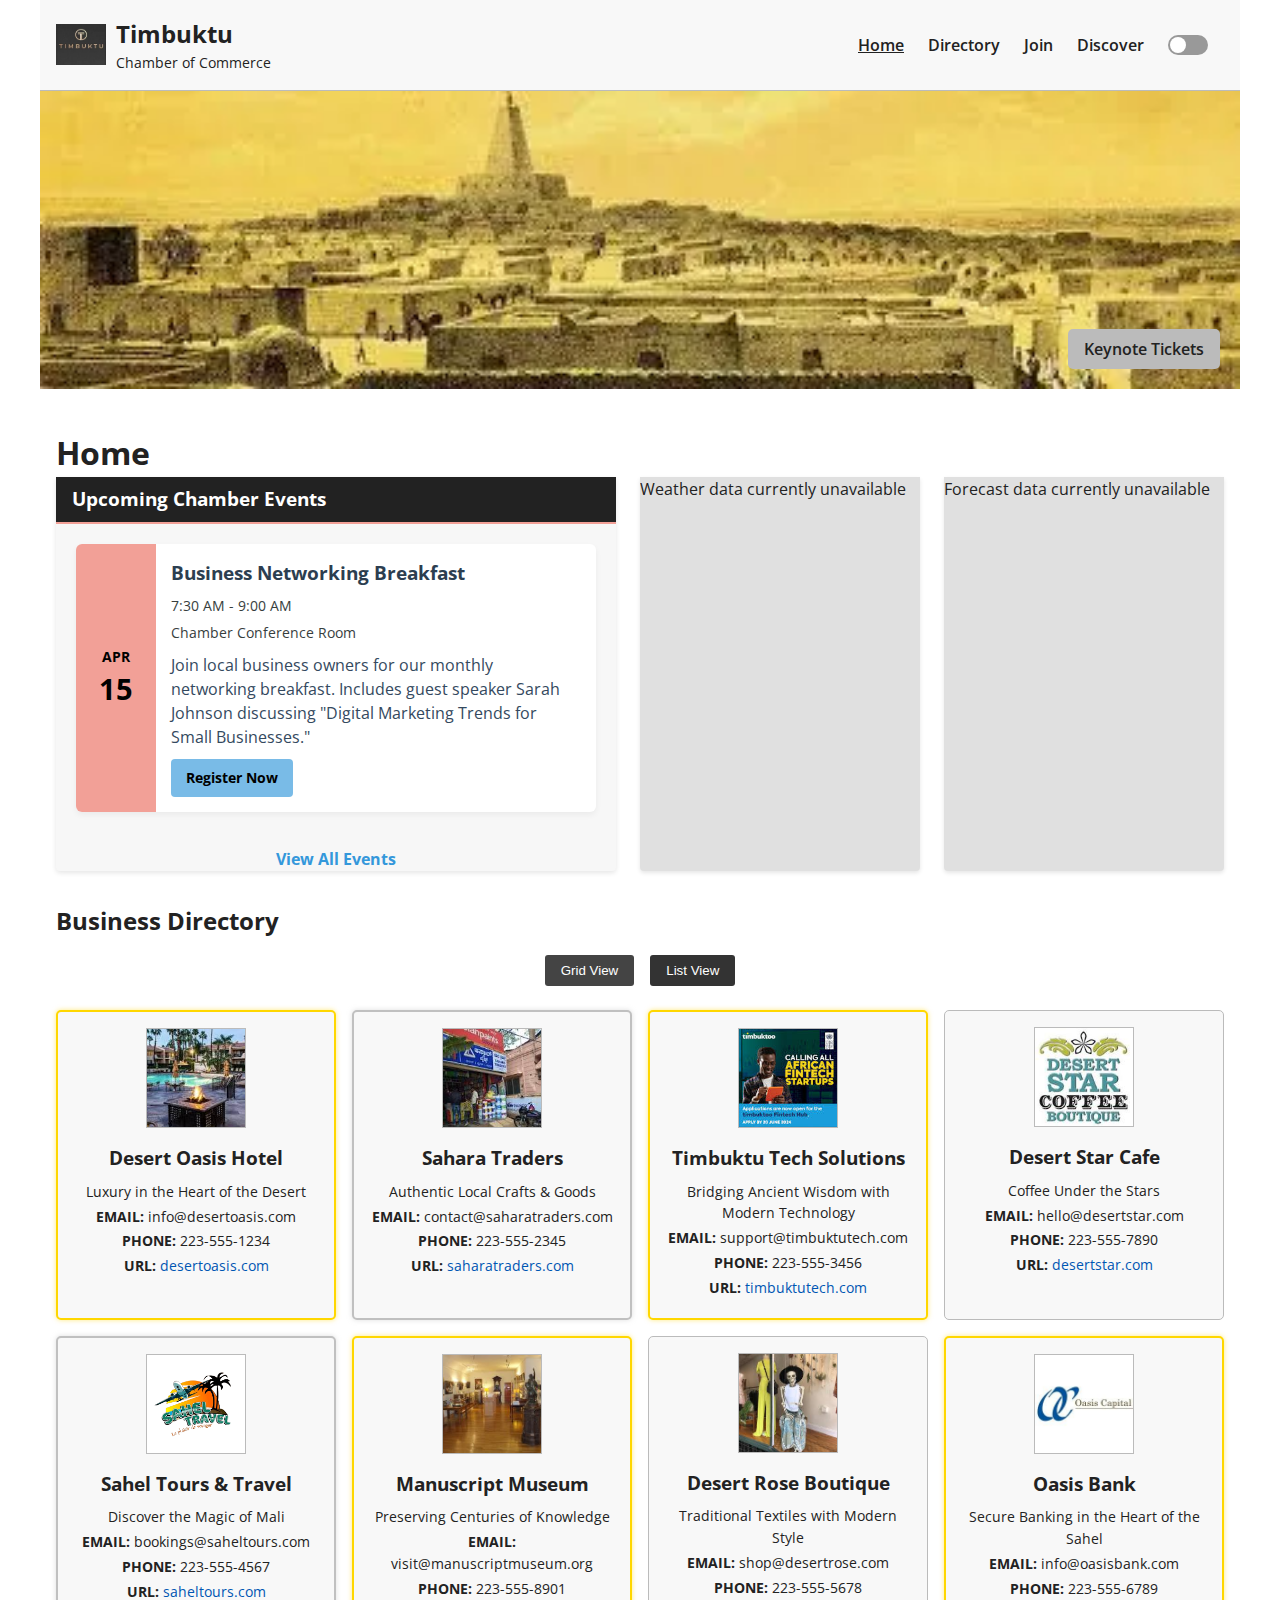
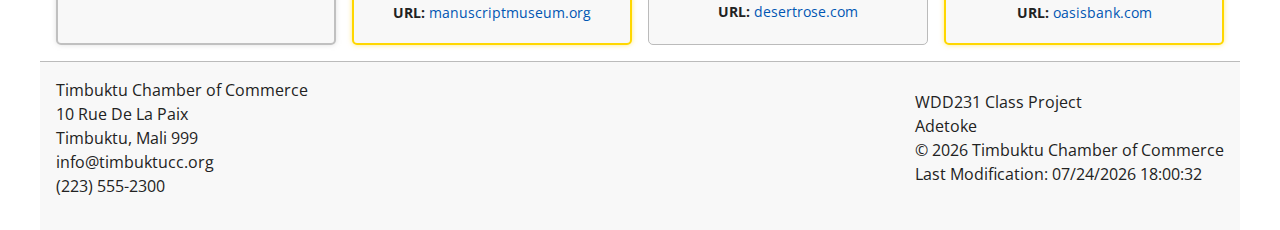
<file: chamber/index.html>
<!DOCTYPE html>
<html lang="en">
  <head>
    <meta charset="uft-8" />
    <meta name="viewport" content="width=device-width, initial-scale=1.0" />
    <meta
      name="description"
      content="Timbuktu Chamber of Commerce Directory Page - Find local businesses and services in our community."
    />
    <meta name="author" content="Adetoke" />

    <meta
      property="og:title"
      content="Timbuktu Chamber of Commerce Directory"
    />
    <meta property="og:type" content="website" />
    <meta
      property="og:image"
      content="https://adetokefad.github.io/wdd231/chamber/directory.html/images/timbuktu.jpg"
    />
    <meta
      property="og:url"
      content="https://adetokefad.github.io/wdd231/chamber/directory.html"
    />

    <script src="./scripts/dates.js" defer></script>
    <script src="./scripts/directory.js" defer></script>
    <script src="./scripts/navigation.js" defer></script>
    <script src="./scripts/weather.js" defer></script>

    <link rel="icon" type="image/x-icon" href="images/favicon.ico" />

    <link
      rel="stylesheet"
      href="https://cdnjs.cloudflare.com/ajax/libs/font-awesome/6.5.1/css/all.min.css"
      integrity="sha512-DTOQO9RWCH3ppGqcWaEA1BIZOC6xxalwEsw9c2QQeAIftl+Vegovlnee1c9QX4TctnWMn13TZye+giMm8e2LwA=="
      crossorigin="anonymous"
      referrerpolicy="no-referrer"
    />

    <link rel="stylesheet" href="./styles/normalize.css" />
    <link rel="stylesheet" href="./styles/base.css" />
    <link rel="stylesheet" href="./styles/larger.css" />

    <title>Timbuktu Chamber of Commerce</title>
  </head>
  <body>
    <div id="content">
      <header>
        <div class="logo">
          <img
            src="./images/timbuktu.jpg"
            alt="Timbuktu Chamber of Commerce Logo"
          />
          <div class="logo-text">
            <h1>Timbuktu</h1>
            <p>Chamber of Commerce</p>
          </div>
        </div>
        <nav>
          <ul class="nav-menu" id="navMenu">
            <li><a href="directory.html" class="active">Home</a></li>
            <li><a href="directory.html">Directory</a></li>
            <li><a href="join.html">Join</a></li>
            <li><a href="discover.html">Discover</a></li>
          </ul>
          <div class="dark-mode-toggle">
            <input type="checkbox" id="dark-mode" class="toggle" />
            <label for="dark-mode"></label>
          </div>
          <div class="menu-icon" id="menuToggle">
            <div class="bar"></div>
            <div class="bar"></div>
            <div class="bar"></div>
          </div>
        </nav>
      </header>

      <div class="hero">
        <img
          src="./images/hero-bg.webp"
          alt="Timbuktu landscape"
          class="hero-img"
        />
        <div class="call-to-action">
          <a href="#" class="button">Keynote Tickets</a>
        </div>
      </div>
      <main>
        <h1>Home</h1>
        <section class="top-section">
          <div class="events-container">
            <h2>Upcoming Chamber Events</h2>
            <div class="event-card">
              <div class="event-date">
                <span class="month">APR</span>
                <span class="day">15</span>
              </div>
              <div class="event-details">
                <h3>Business Networking Breakfast</h3>
                <p class="event-time">
                  <i class="fa fa-clock-o"></i> 7:30 AM - 9:00 AM
                </p>
                <p class="event-location">
                  <i class="fa fa-map-marker"></i> Chamber Conference Room
                </p>
                <p class="event-description">
                  Join local business owners for our monthly networking
                  breakfast. Includes guest speaker Sarah Johnson discussing
                  "Digital Marketing Trends for Small Businesses."
                </p>
                <a href="#" class="event-button">Register Now</a>
              </div>
            </div>
            <!-- <div class="event-card">
                        <div class="event-date">
                            <span class="month">APR</span>
                            <span class="day">22</span>
                        </div>
                        <div class="event-details">
                            <h3>Small Business Workshop Series</h3>
                            <p class="event-time"><i class="fa fa-clock-o"></i> 1:00 PM - 4:00 PM</p>
                            <p class="event-location"><i class="fa fa-map-marker"></i> Community Center, Room 204</p>
                            <p class="event-description">Part 1 of our 3-part workshop series for small business owners covering business planning, financing options, and marketing essentials.</p>
                            <a href="#" class="event-button">Learn More</a>
                        </div>
                    </div>
                    
                    <div class="event-card">
                        <div class="event-date">
                            <span class="month">MAY</span>
                            <span class="day">5</span>
                        </div>
                        <div class="event-details">
                            <h3>Spring Business Expo</h3>
                            <p class="event-time"><i class="fa fa-clock-o"></i> 10:00 AM - 3:00 PM</p>
                            <p class="event-location"><i class="fa fa-map-marker"></i> Town Convention Center</p>
                            <p class="event-description">Our annual Spring Business Expo showcasing over 50 local businesses. Networking opportunities, product demonstrations, and special expo-only offers.</p>
                            <a href="#" class="event-button">Reserve a Booth</a>
                        </div>
                    </div> -->

            <div class="view-all">
              <a href="#" class="view-all-link"
                >View All Events <i class="fa fa-arrow-right"></i
              ></a>
            </div>
          </div>

          <div class="current-weather">
            <h2>Current Weather</h2>
            <div class="weather-content">
              <img
                src="./images/weather-icon.png"
                alt="Weather Icon"
                class="weather-icon"
              />
              <div class="weather-data">
                <p class="temp">75° F</p>
                <p>Partly Cloudy</p>
                <p>High: 85°</p>
                <p>Low: 52°</p>
                <p>Humidity: 34%</p>
                <p>Sunrise: 7:30am</p>
                <p>Sunset: 9:59pm</p>
              </div>
            </div>
          </div>

          <div class="weather-forecast">
            <h2>Weather Forecast</h2>
            <div class="forecast-data"></div>
          </div>
        </section>

        <h2>Business Directory</h2>

        <div class="view-toggle">
          <button id="grid-btn" class="active">Grid View</button>
          <button id="list-btn">List View</button>
        </div>

        <section id="directory-container" class="grid">
          <!-- Directory cards will be dynamically added here by JavaScript -->
          <!-- Loading placeholder -->
          <p class="loading">Loading business directory...</p>
        </section>
      </main>

      <footer>
        <section class="footer-content">
          <div class="chamber-info">
            <p>Timbuktu Chamber of Commerce</p>
            <p>10 Rue De La Paix</p>
            <p>Timbuktu, Mali 999</p>
            <p>info@timbuktucc.org</p>
            <p>(223) 555-2300</p>
          </div>
          <div class="social-links">
            <i class="fa-brands fa-square-youtube fa-2xl"></i>
            <i class="fa-brands fa-square-twitter fa-2xl"></i>
            <i class="fa-brands fa-linkedin fa-2xl"></i>
          </div>
          <div class="footer-info">
            <p>WDD231 Class Project</p>
            <p>Adetoke</p>
            <p>
              &copy; <span id="currentYear"></span> Timbuktu Chamber of Commerce
            </p>
            <p>Last Modification: <span id="lastModified"></span></p>
          </div>
        </section>
      </footer>
    </div>
  </body>
</html>
</file>
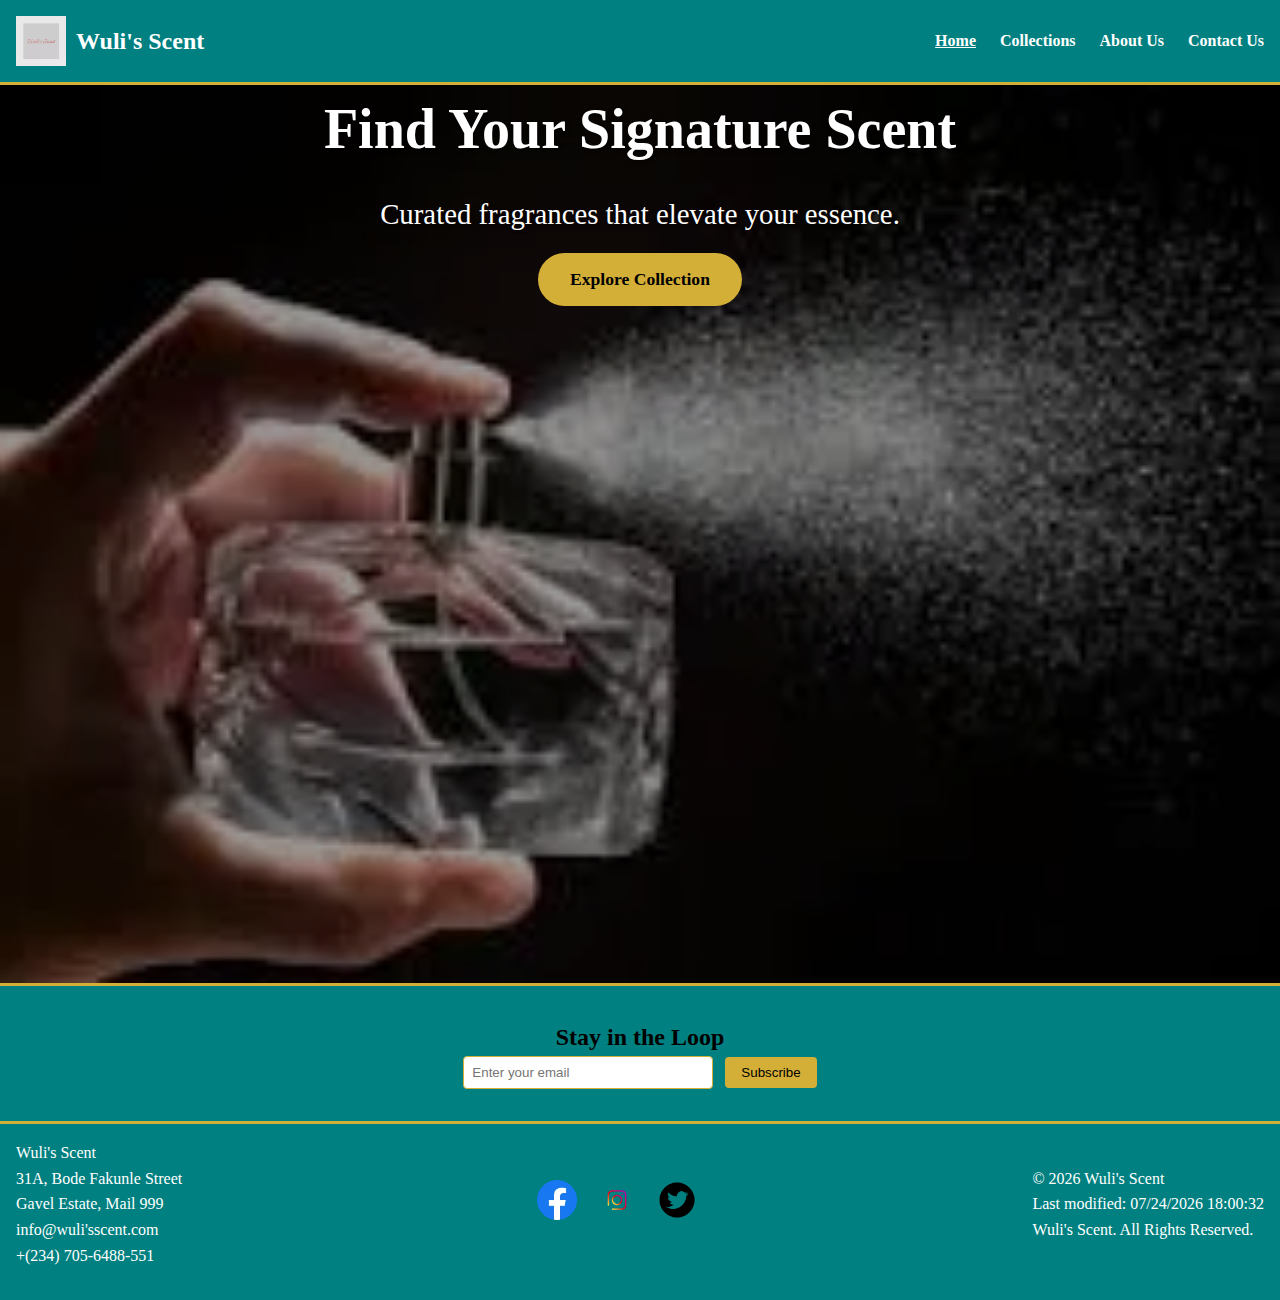
<file: project/index.html>
<!-- index.html -->
<!DOCTYPE html>
<html lang="en">
  <head>
    <meta charset="UTF-8" />
    <meta name="viewport" content="width=device-width, initial-scale=1.0" />
    <meta name="description" content="Wuli's Scent - Discover your signature fragrance." />
    <meta property="og:title" content="Wuli's Scent" />
    <meta property="og:description" content="Explore handcrafted perfumes inspired by elegance and nature." />
    <meta property="og:image" content="/images/preview.jpg" />
    <meta property="og:url" content="https://wulisscent.com" />
    <link rel="icon" type="image/png" href="images/favicon.png" />
    <title>Wuli's Scent | Home</title>
    <link rel="stylesheet" href="styles/index.css" />
    <link rel="stylesheet" href="styles/base.css">
    <link rel="preconnect" href="https://fonts.googleapis.com">
    <link rel="preconnect" href="https://fonts.gstatic.com" crossorigin>
    <link href="https://fonts.googleapis.com/css2?family=Playfair+Display:wght@400;700&family=Raleway:wght@300;500;700&display=swap" rel="stylesheet">
  </head>
  <body>
    <header>
      <div class="logo">
          <img src="images/wuli'slogo.webp">
          <div class="logo-text">
               <h1>Wuli's Scent</h1>
          </div>
      </div>
      <nav>
          <ul class="nav-menu" id="navMenu">
            <li><a href="index.html" class="active">Home</a></li>
            <li><a href="collection.html">Collections</a></li>
            <li><a href="about.html">About Us</a></li>
            <li><a href="contact.html">Contact Us</a></li>
          </ul>
          <div class="menu-icon" id="menuToggle">
            <div class="bar"></div>
            <div class="bar"></div>
            <div class="bar"></div>
          </div>
      </nav>
    </header>

    <main>
      <section class="hero">
          <img src="images/heroperfume.webp">
          <div class="hero-overlay">
               <h1>Find Your Signature Scent</h1>
               <p>Curated fragrances that elevate your essence.</p>
               <a href="collection.html" class="button">Explore Collection</a>
          </div>
      </section>

      <section class="newsletter">
        <h2>Stay in the Loop</h2>
        <form id="newsletter-form">
          <input type="email" placeholder="Enter your email" required />
          <button type="submit">Subscribe</button>
        </form>
      </section>
    </main>

    <footer>
        <section class="footer-content">
          <div class="wuli's-info">
            <p>Wuli's Scent</p>
            <p>31A, Bode Fakunle Street</p>
            <p>Gavel Estate, Mail 999</p>
            <p>info@wuli'sscent.com</p>
            <p>+(234) 705-6488-551</p>
          </div>
          <div class="social-links">
               <nav>
                   <a href="https://facebook.com">
                    <img src="images/facebook.webp" alt="Facebook">
                   </a>
                   <a href="https://instagram.com">
                    <img src="images/instagram.webp" alt="Instagram">
                   </a>
                   <a href="https://twitter.com">
                    <img src="images/twitter.webp" alt="Twitter">
                   </a> 
               </nav>
          </div>
          <div class="footer-info">
          <p>&copy; <span id="currentyear"></span> Wuli's Scent</p>
          <p><span id="lastModified"></span></p>
          <p>Wuli's Scent. All Rights Reserved.</p>
        </div>
        </section>
    </footer>

    <div id="modal" class="modal">
      <div class="modal-content">
        <span class="close">&times;</span>
        <p>Thanks for subscribing!</p>
      </div>
    </div>

    <script type="module" src="scripts/main.js"></script>
    <script src="scripts/getdates.js"></script>
    <script src="scripts/navigation.js"></script>
  </body>
</html>
</file>
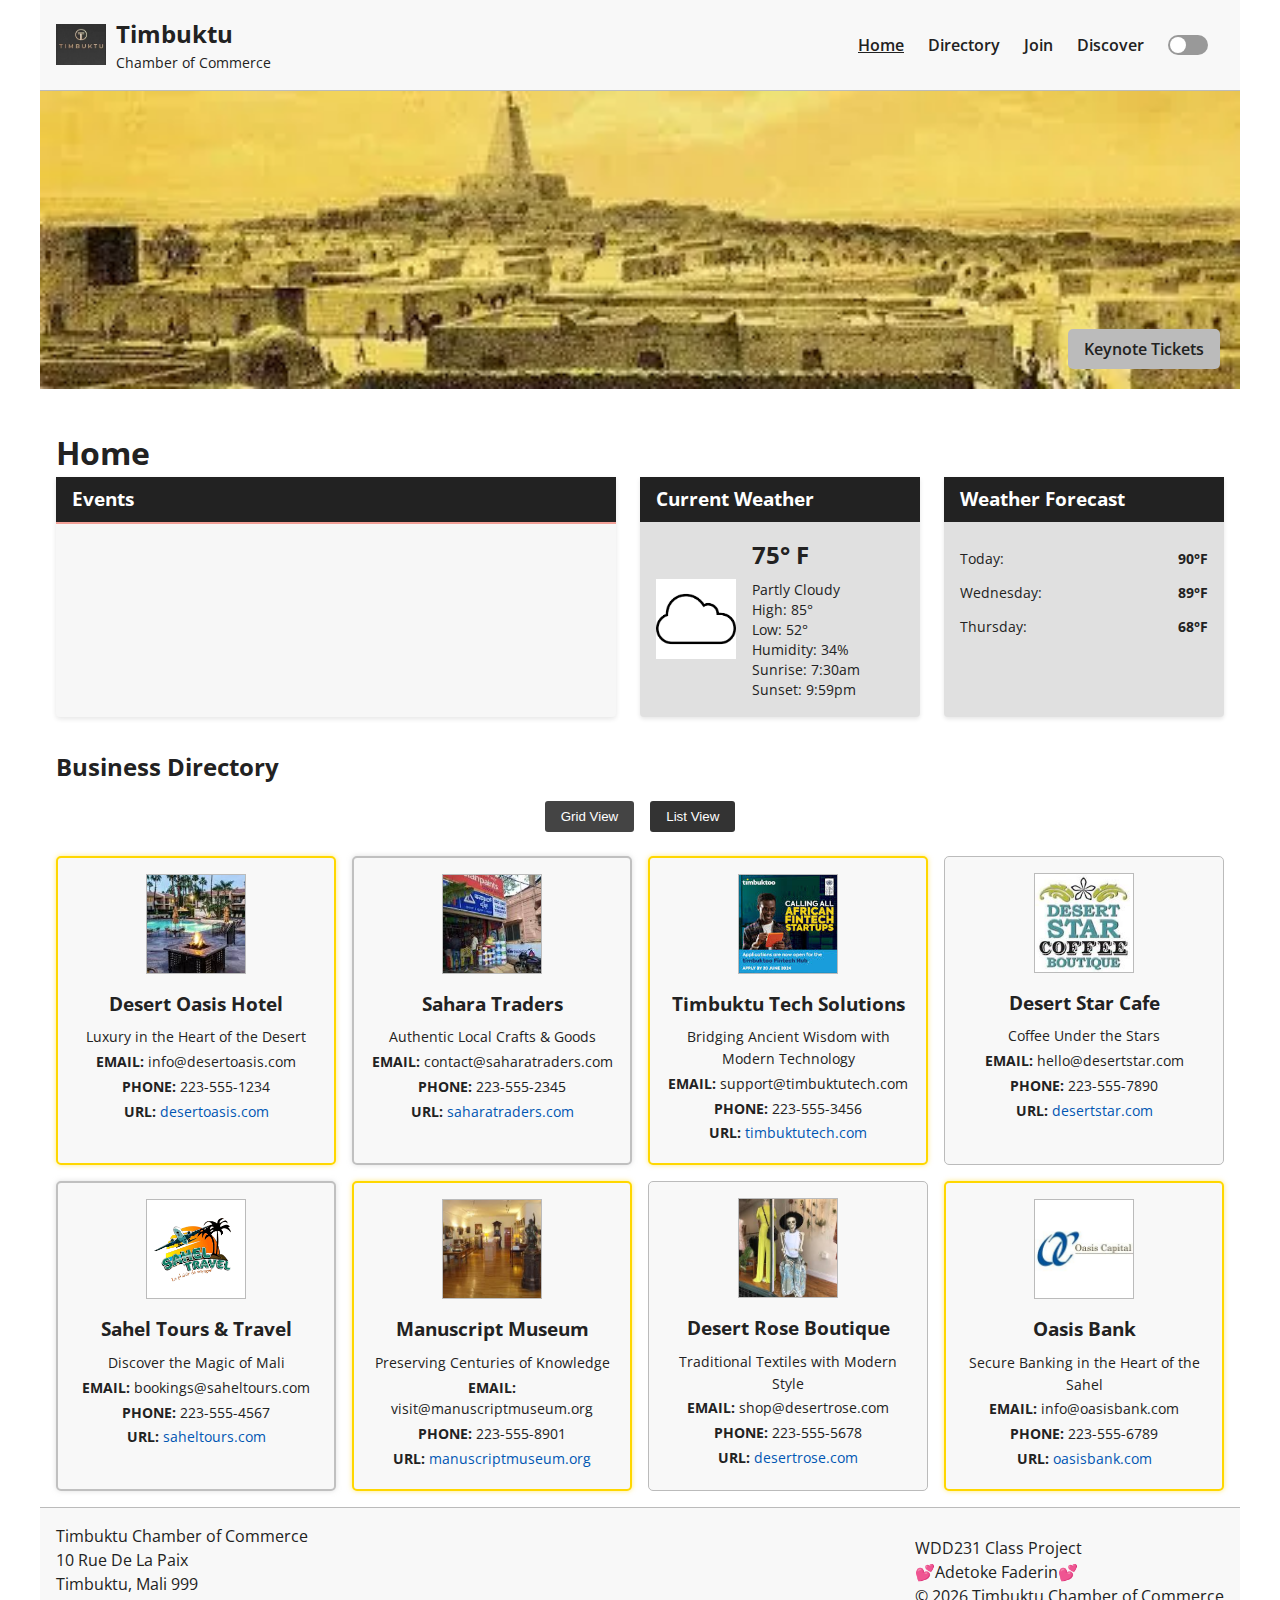
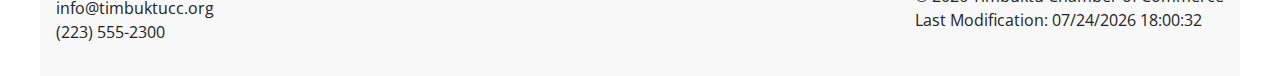
<file: chamber/directory.html>
<!DOCTYPE html>
<html lang="en">
<head>
    <meta charset="UTF-8">
    <meta name="viewport" content="width=device-width, initial-scale=1.0">
    <meta name="description" content="Timbuktu Chamber of Commerce Directory Page - Find local businesses and services in our community.">
    <meta name="author" content="Adetoke Faderin">
    
    <meta property="og:title" content="Timbuktu Chamber of Commerce Directory">
    <meta property="og:type" content="website">
    <meta property="og:image" content="https://pld908.github.io/wdd231/chamber/directory.html/images/timbuktu.jpg">
    <meta property="og:url" content="https://pld908.github.io/wdd231/chamber/directory.html">

    <script src="./scripts/dates.js" defer></script>
    <script src="./scripts/directory.js" defer></script>
    <script src="./scripts/navigation.js" defer></script>

    <link rel="icon" type="image/x-icon" href="images/favicon.ico">
    
    <link rel="stylesheet" href="https://cdnjs.cloudflare.com/ajax/libs/font-awesome/6.5.1/css/all.min.css" integrity="sha512-DTOQO9RWCH3ppGqcWaEA1BIZOC6xxalwEsw9c2QQeAIftl+Vegovlnee1c9QX4TctnWMn13TZye+giMm8e2LwA==" crossorigin="anonymous" referrerpolicy="no-referrer" />
    
    <link rel="stylesheet" href="./styles/normalize.css">
    <link rel="stylesheet" href="./styles/base.css">
    <link rel="stylesheet" href="./styles/larger.css">
    
    <title>Timbuktu Chamber of Commerce | Directory - Adetoke Faderin</title>
</head>
<body>
    <div id="content">
        <header>
            <div class="logo">
                <img src="./images/timbuktu.jpg" alt="Timbuktu Chamber of Commerce Logo">
                <div class="logo-text">
                    <h1>Timbuktu</h1>
                    <p>Chamber of Commerce</p>
                </div>
            </div>
            <nav>
                <ul class="nav-menu" id="navMenu">
                    <li><a href="directory.html" class="active">Home</a></li>
                    <li><a href="directory.html">Directory</a></li>
                    <li><a href="join.html">Join</a></li>
                    <li><a href="discover.html">Discover</a></li>
                </ul>
                <div class="dark-mode-toggle">
                    <input type="checkbox" id="dark-mode" class="toggle">
                    <label for="dark-mode"></label>
                </div>
                <div class="menu-icon" id="menuToggle">
                    <div class="bar"></div>
                    <div class="bar"></div>
                    <div class="bar"></div>
                </div>
            </nav>
        </header>
        
        <div class="hero">
            <img src="./images/hero-bg.webp" alt="Timbuktu landscape" class="hero-img">
            <div class="call-to-action">
                <a href="#" class="button">Keynote Tickets</a>
            </div>
        </div>
        <main>
            <h1>Home</h1>
            <section class="top-section">
                <div class="events-container">
                    <h2>Events</h2>
                    <!-- Events content will go here -->
                </div>
                
                <div class="current-weather">
                    <h2>Current Weather</h2>
                    <div class="weather-content">
                        <img src="./images/weather-icon.png" alt="Weather Icon" class="weather-icon">
                        <div class="weather-data">
                            <p class="temp">75° F</p>
                            <p>Partly Cloudy</p>
                            <p>High: 85°</p>
                            <p>Low: 52°</p>
                            <p>Humidity: 34%</p>
                            <p>Sunrise: 7:30am</p>
                            <p>Sunset: 9:59pm</p>
                        </div>
                    </div>
                </div>
                
                <div class="weather-forecast">
                    <h2>Weather Forecast</h2>
                    <div class="forecast-data">
                        <p>Today: <span>90°F</span></p>
                        <p>Wednesday: <span>89°F</span></p>
                        <p>Thursday: <span>68°F</span></p>
                    </div>
                </div>
            </section>
            
            <h2>Business Directory</h2>
            
            <div class="view-toggle">
                <button id="grid-btn" class="active">Grid View</button>
                <button id="list-btn">List View</button>
            </div>
            
            <section id="directory-container" class="grid">
                <!-- Directory cards will be dynamically added here by JavaScript -->
                <!-- Loading placeholder -->
                <p class="loading">Loading business directory...</p>
            </section>
        </main>
        
        <footer>
            <section class="footer-content">
                <div class="chamber-info">
                    <p>Timbuktu Chamber of Commerce</p>
                    <p>10 Rue De La Paix</p>
                    <p>Timbuktu, Mali 999</p>
                    <p>info@timbuktucc.org</p>
                    <p>(223) 555-2300</p>
                </div>
                <div class="social-links">
                    <i class="fa-brands fa-square-youtube fa-2xl"></i>
                    <i class="fa-brands fa-square-twitter fa-2xl"></i>
                    <i class="fa-brands fa-linkedin fa-2xl"></i>
                </div>
                <div class="footer-info">
                    <p>WDD231 Class Project</p>
                    <p>💕Adetoke Faderin💕</p>
                    <p>&copy; <span id="currentYear"></span> Timbuktu Chamber of Commerce</p>
                    <p>Last Modification: <span id="lastModified"></span></p>
                </div>
            </section>    
        </footer>
    </div>
</body>
</html>
</file>
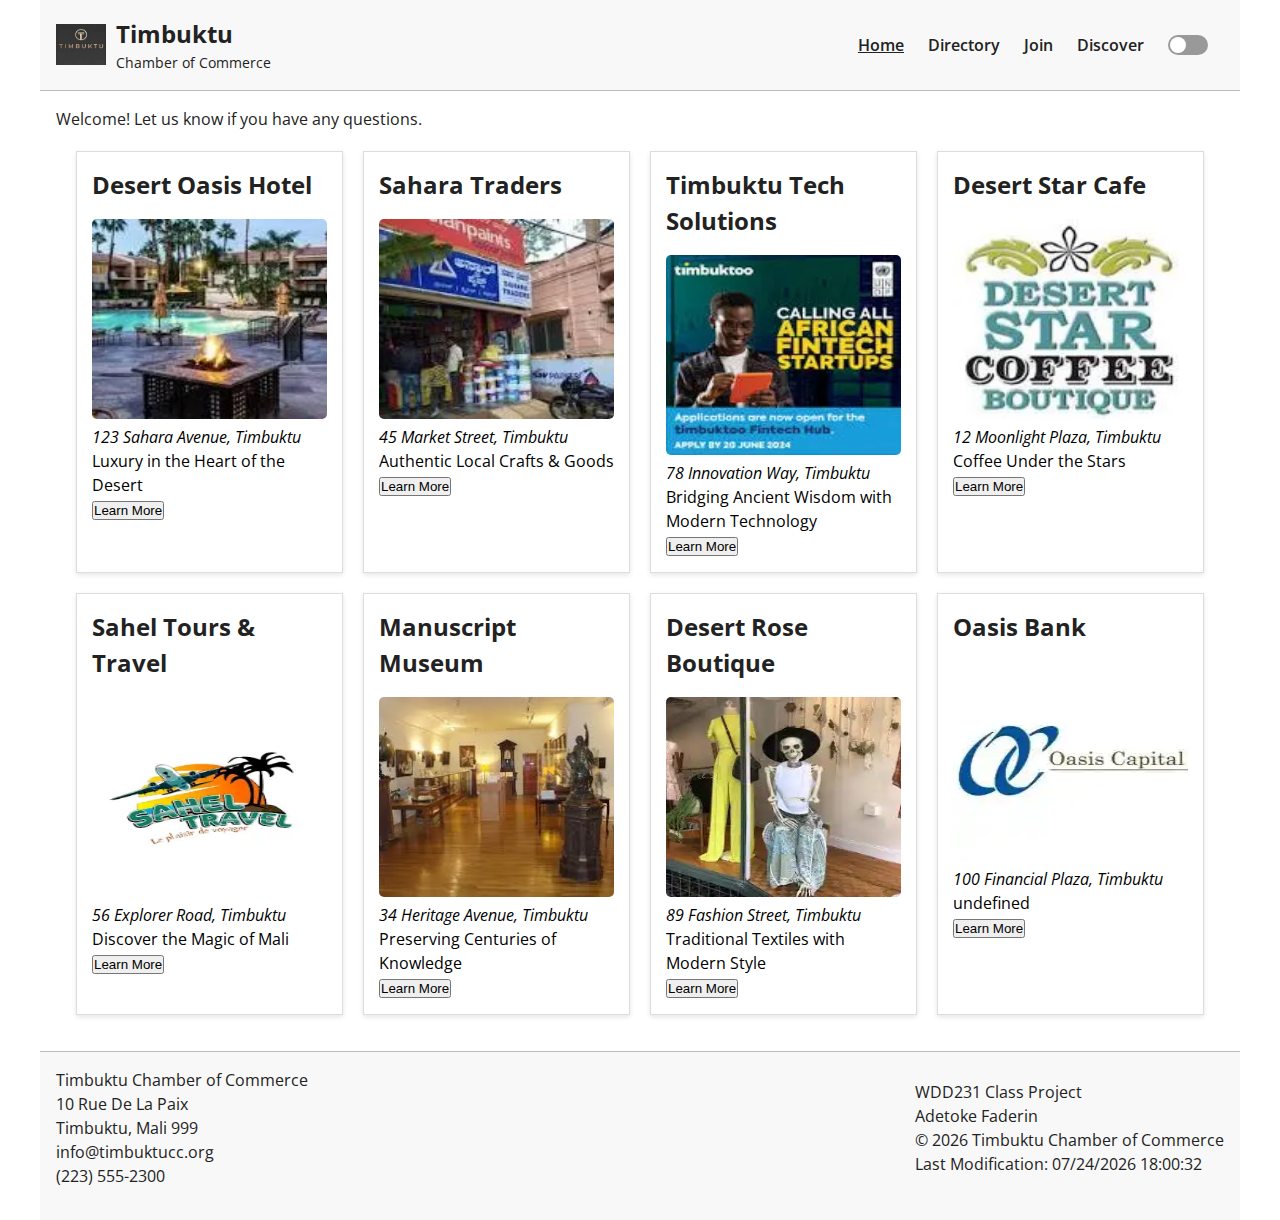
<file: chamber/discover.html>
<!DOCTYPE html>
<html lang="en">
  <head>
    <meta charset="UTF-8" />
    <meta name="viewport" content="width=device-width, initial-scale=1.0" />
    <meta
      name="description"
      content="Timbuktu Chamber of Commerce Directory Page - Find local businesses and services in our community."
    />
    <meta name="author" content="Adetoke Faderin" />

    <meta
      property="og:title"
      content="Timbuktu Chamber of Commerce Directory"
    />
    <meta property="og:type" content="website" />
    <meta
      property="og:image"
      content="https://adetokefad.github.io/wdd231/chamber/directory.html/images/timbuktu.jpg"
    />
    <meta
      property="og:url"
      content="https://adetokefad.github.io/wdd231/chamber/directory.html"
    />

    <script src="./scripts/dates.js" defer></script>
    <script src="./scripts/navigation.js" defer></script>
    <script src="./scripts/discover.js" defer></script>

    <link rel="icon" type="image/x-icon" href="images/favicon.ico" />

    <link
      rel="stylesheet"
      href="https://cdnjs.cloudflare.com/ajax/libs/font-awesome/6.5.1/css/all.min.css"
      integrity="sha512-DTOQO9RWCH3ppGqcWaEA1BIZOC6xxalwEsw9c2QQeAIftl+Vegovlnee1c9QX4TctnWMn13TZye+giMm8e2LwA=="
      crossorigin="anonymous"
      referrerpolicy="no-referrer"
    />

    <link rel="stylesheet" href="./styles/normalize.css" />
    <link rel="stylesheet" href="./styles/base.css" />
    <link rel="stylesheet" href="./styles/larger.css" />
    <link rel="stylesheet" href="styles/medium.css" />

    <title>Timbuktu Chamber of Commerce | Discovery - Adetoke Faderin</title>
  </head>
  <body>
    <div id="content">
      <header>
        <div class="logo">
          <img
            src="./images/timbuktu.jpg"
            alt="Timbuktu Chamber of Commerce Logo"
          />
          <div class="logo-text">
            <h1>Timbuktu</h1>
            <p>Chamber of Commerce</p>
          </div>
        </div>
        <nav>
          <ul class="nav-menu" id="navMenu">
            <li><a href="directory.html" class="active">Home</a></li>
            <li><a href="directory.html">Directory</a></li>
            <li><a href="join.html">Join</a></li>
            <li><a href="discover.html">Discover</a></li>
          </ul>
          <div class="dark-mode-toggle">
            <input type="checkbox" id="dark-mode" class="toggle" />
            <label for="dark-mode"></label>
          </div>
          <div class="menu-icon" id="menuToggle">
            <div class="bar"></div>
            <div class="bar"></div>
            <div class="bar"></div>
          </div>
        </nav>
      </header>
      <main>
        <aside id="visitor-message"></aside>
        <aside id="discover-grid"></aside>
      </main>
      <footer>
        <section class="footer-content">
          <div class="chamber-info">
            <p>Timbuktu Chamber of Commerce</p>
            <p>10 Rue De La Paix</p>
            <p>Timbuktu, Mali 999</p>
            <p>info@timbuktucc.org</p>
            <p>(223) 555-2300</p>
          </div>
          <div class="social-links">
            <i class="fa-brands fa-square-youtube fa-2xl"></i>
            <i class="fa-brands fa-square-twitter fa-2xl"></i>
            <i class="fa-brands fa-linkedin fa-2xl"></i>
          </div>
          <div class="footer-info">
            <p>WDD231 Class Project</p>
            <p>Adetoke Faderin</p>
            <p>
              &copy; <span id="currentYear"></span> Timbuktu Chamber of Commerce
            </p>
            <p>Last Modification: <span id="lastModified"></span></p>
          </div>
        </section>
      </footer>
    </div>
  </body>
</html>
</file>
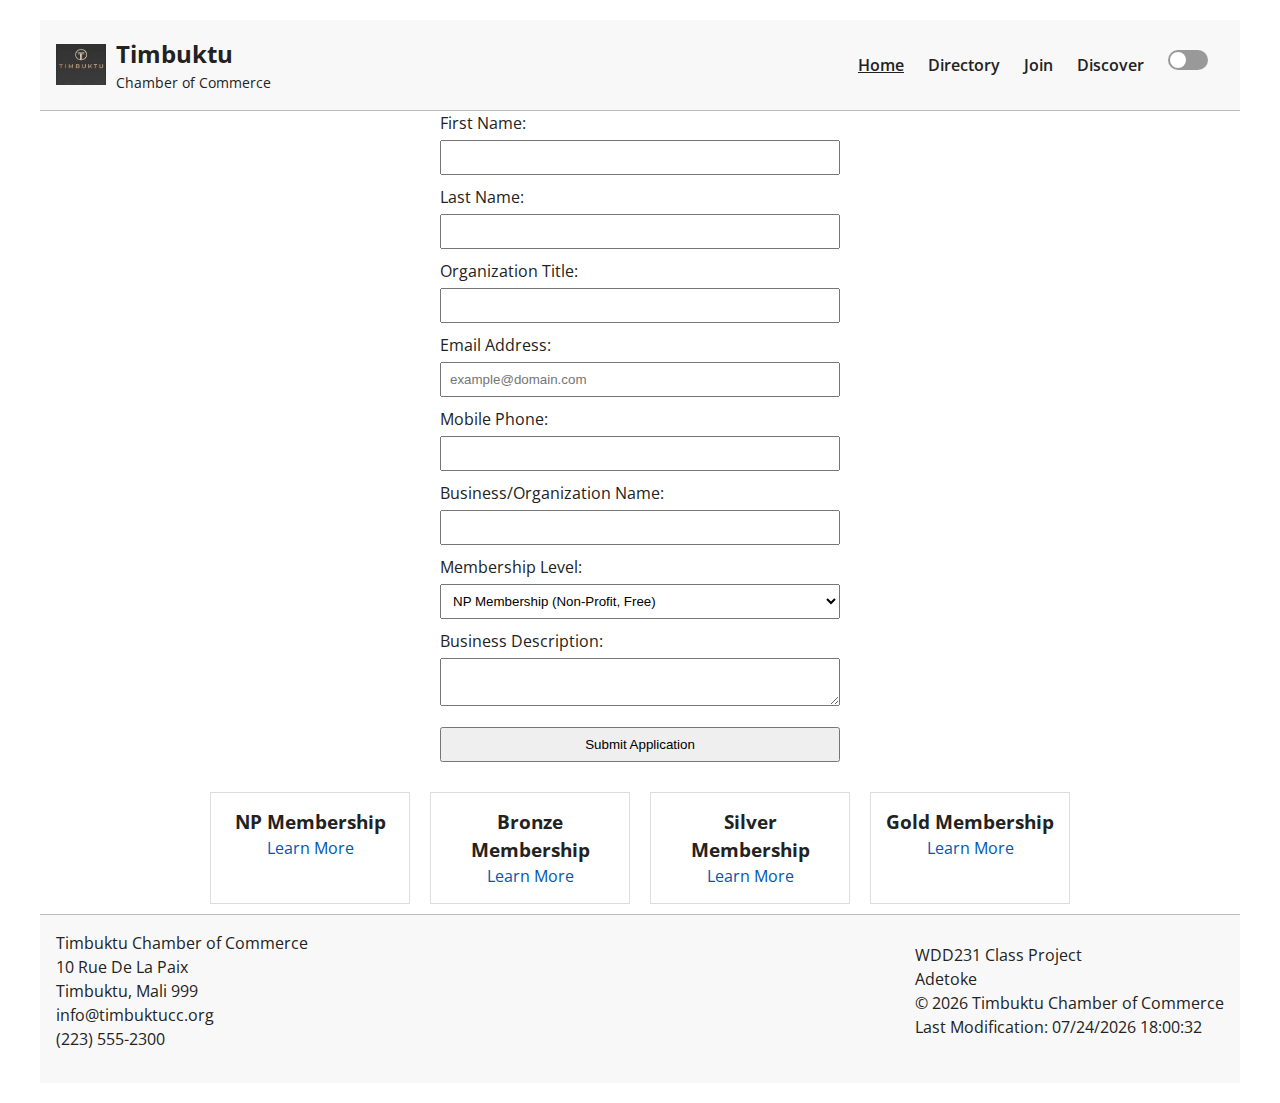
<file: chamber/form.html>
<!DOCTYPE html>
<html lang="en">
  <head>
    <meta charset="uft-8" />
    <meta name="viewport" content="width=device-width, initial-scale=1.0" />
    <meta
      name="description"
      content="Timbuktu Chamber of Commerce Directory Page - Find local businesses and services in our community."
    />
    <meta name="author" content="Adetoke" />

    <meta
      property="og:title"
      content="Timbuktu Chamber of Commerce Directory"
    />
    <meta property="og:type" content="website" />
    <meta
      property="og:image"
      content="https://adetokefad.github.io/wdd231/chamber/directory.html/images/timbuktu.jpg"
    />
    <meta
      property="og:url"
      content="https://adetokefad.github.io/wdd231/chamber/directory.html"
    />
    <link rel="icon" type="image/x-icon" href="images/favicon.ico" />
    <link
      rel="stylesheet"
      href="https://cdnjs.cloudflare.com/ajax/libs/font-awesome/6.5.1/css/all.min.css"
      integrity="sha512-DTOQO9RWCH3ppGqcWaEA1BIZOC6xxalwEsw9c2QQeAIftl+Vegovlnee1c9QX4TctnWMn13TZye+giMm8e2LwA=="
      crossorigin="anonymous"
      referrerpolicy="no-referrer"
    />
    <title>Timbuktu Chamber of Commerce | Directory - Adetoke Faderin</title>
    <link rel="stylesheet" href="styles/form.css">
    <link rel="stylesheet" href="styles/larger.css">
    <link rel="stylesheet" href="styles/base.css">
    <script src="scripts/dates.js" defer></script>
    <script src="scripts/navigation.js" defer></script>
    <script src="scripts/form.js" defer></script>
  </head>
  <body>
    <div id="content">
      <header>
        <div class="logo">
          <img
            src="./images/timbuktu.jpg"
            alt="Timbuktu Chamber of Commerce Logo"
          />
          <div class="logo-text">
            <h1>Timbuktu</h1>
            <p>Chamber of Commerce</p>
          </div>
        </div>
        <nav>
          <ul class="nav-menu" id="navMenu">
            <li><a href="directory.html" class="active">Home</a></li>
            <li><a href="directory.html">Directory</a></li>
            <li><a href="join.html">Join</a></li>
            <li><a href="discover.html">Discover</a></li>
          </ul>
          <div class="dark-mode-toggle">
            <input type="checkbox" id="dark-mode" class="toggle" />
            <label for="dark-mode"></label>
          </div>
          <div class="menu-icon" id="menuToggle">
            <div class="bar"></div>
            <div class="bar"></div>
            <div class="bar"></div>
          </div>
        </nav>
      </header>

      <form action="thankyou.html" method="get">
        <label>
          First Name:
          <input
            type="text"
            name="first_name"
            title="Enter your first name"
            autocomplete="given-name"
            required
          />
        </label>

        <label>
          Last Name:
          <input
            type="text"
            name="last_name"
            title="Enter your last name"
            autocomplete="family-name"
            required
          />
        </label>

        <label>
          Organization Title:
          <input
            type="text"
            name="organization_title"
            title="Your title in the organization"
            autocomplete="organization-title"
            pattern="[A-Za-z\s\-]{7,}"
            required
          />
        </label>

        <label>
          Email Address:
          <input
            type="email"
            name="email"
            title="Enter your email address"
            autocomplete="email"
            required
            placeholder="example@domain.com"
          />
        </label>

        <label>
          Mobile Phone:
          <input
            type="tel"
            name="phone"
            title="Enter your mobile number"
            autocomplete="tel"
            required
          />
        </label>

        <label>
          Business/Organization Name:
          <input
            type="text"
            name="organization"
            title="Your organization's name"
            autocomplete="organization"
            required
          />
        </label>

        <label>
          Membership Level:
          <select name="membership" title="Choose a membership level">
            <option value="np">NP Membership (Non-Profit, Free)</option>
            <option value="bronze">Bronze Membership</option>
            <option value="silver">Silver Membership</option>
            <option value="gold">Gold Membership</option>
          </select>
        </label>

        <label>
          Business Description:
          <textarea
            name="business_description"
            title="Describe your business"
          ></textarea>
        </label>

        <input type="hidden" name="timestamp" id="timestamp" />

        <input type="submit" value="Submit Application" />
      </form>

      <!-- Membership Cards -->
      <div class="membership-container">
        <div class="membership-card" id="np-card">
          <h3>NP Membership</h3>
          <a href="#" onclick="openModal('np')">Learn More</a>
        </div>

        <div class="membership-card" id="bronze-card">
          <h3>Bronze Membership</h3>
          <a href="#" onclick="openModal('bronze')">Learn More</a>
        </div>

        <div class="membership-card" id="silver-card">
          <h3>Silver Membership</h3>
          <a href="#" onclick="openModal('silver')">Learn More</a>
        </div>

        <div class="membership-card" id="gold-card">
          <h3>Gold Membership</h3>
          <a href="#" onclick="openModal('gold')">Learn More</a>
        </div>
      </div>

      <!-- Membership Modals -->
      <div id="np-modal" class="modal">
        <div class="modal-content">
          <span class="close" onclick="closeModal('np')">&times;</span>
          <h2>NP Membership</h2>
          <p>For non-profits, free membership includes...</p>
        </div>
      </div>

      <div id="bronze-modal" class="modal">
        <div class="modal-content">
          <span class="close" onclick="closeModal('bronze')">&times;</span>
          <h2>Bronze Membership</h2>
          <p>Includes training and event discounts...</p>
        </div>
      </div>

      <div id="silver-modal" class="modal">
        <div class="modal-content">
          <span class="close" onclick="closeModal('silver')">&times;</span>
          <h2>Silver Membership</h2>
          <p>Includes everything in Bronze plus...</p>
        </div>
      </div>

      <div id="gold-modal" class="modal">
        <div class="modal-content">
          <span class="close" onclick="closeModal('gold')">&times;</span>
          <h2>Gold Membership</h2>
          <p>All benefits plus premium event access...</p>
        </div>
      </div>

      <footer>
        <section class="footer-content">
          <div class="chamber-info">
            <p>Timbuktu Chamber of Commerce</p>
            <p>10 Rue De La Paix</p>
            <p>Timbuktu, Mali 999</p>
            <p>info@timbuktucc.org</p>
            <p>(223) 555-2300</p>
          </div>
          <div class="social-links">
            <i class="fa-brands fa-square-youtube fa-2xl"></i>
            <i class="fa-brands fa-square-twitter fa-2xl"></i>
            <i class="fa-brands fa-linkedin fa-2xl"></i>
          </div>
          <div class="footer-info">
            <p>WDD231 Class Project</p>
            <p>Adetoke</p>
            <p>
              &copy; <span id="currentYear"></span> Timbuktu Chamber of Commerce
            </p>
            <p>Last Modification: <span id="lastModified"></span></p>
          </div>
        </section>
      </footer>
    </div>
  </body>
</html>
</file>
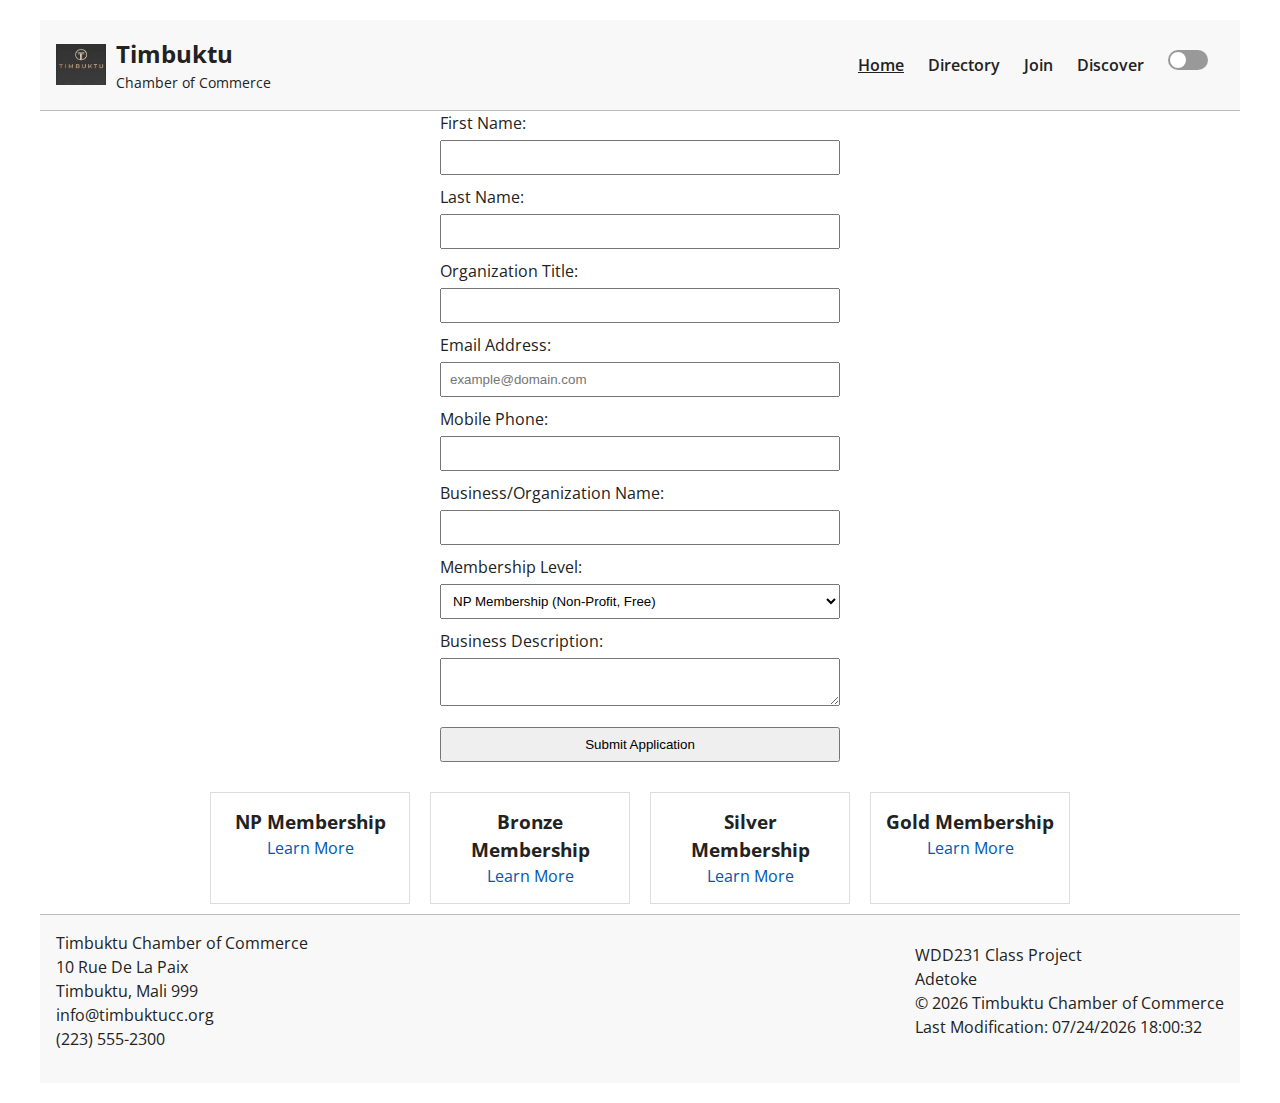
<file: chamber/join.html>
<!DOCTYPE html>
<html lang="en">
  <head>
    <meta charset="uft-8" />
    <meta name="viewport" content="width=device-width, initial-scale=1.0" />
    <meta
      name="description"
      content="Timbuktu Chamber of Commerce Directory Page - Find local businesses and services in our community."
    />
    <meta name="author" content="Adetoke" />

    <meta
      property="og:title"
      content="Timbuktu Chamber of Commerce Directory"
    />
    <meta property="og:type" content="website" />
    <meta
      property="og:image"
      content="https://adetokefad.github.io/wdd231/chamber/directory.html/images/timbuktu.jpg"
    />
    <meta
      property="og:url"
      content="https://adetokefad.github.io/wdd231/chamber/directory.html"
    />
    <link rel="icon" type="image/x-icon" href="images/favicon.ico" />
    <link
      rel="stylesheet"
      href="https://cdnjs.cloudflare.com/ajax/libs/font-awesome/6.5.1/css/all.min.css"
      integrity="sha512-DTOQO9RWCH3ppGqcWaEA1BIZOC6xxalwEsw9c2QQeAIftl+Vegovlnee1c9QX4TctnWMn13TZye+giMm8e2LwA=="
      crossorigin="anonymous"
      referrerpolicy="no-referrer"
    />
    <title>Timbuktu Chamber of Commerce | Directory - Adetoke Faderin</title>
    <link rel="stylesheet" href="styles/join.css">
    <link rel="stylesheet" href="styles/larger.css">
    <link rel="stylesheet" href="styles/base.css">
    <script src="scripts/dates.js" defer></script>
    <script src="scripts/navigation.js" defer></script>
    <script src="scripts/join.js" defer></script>
  </head>
  <body>
    <div id="content">
      <header>
        <div class="logo">
          <img
            src="./images/timbuktu.jpg"
            alt="Timbuktu Chamber of Commerce Logo"
          />
          <div class="logo-text">
            <h1>Timbuktu</h1>
            <p>Chamber of Commerce</p>
          </div>
        </div>
        <nav>
          <ul class="nav-menu" id="navMenu">
            <li><a href="directory.html" class="active">Home</a></li>
            <li><a href="directory.html">Directory</a></li>
            <li><a href="join.html">Join</a></li>
            <li><a href="discover.html">Discover</a></li>
          </ul>
          <div class="dark-mode-toggle">
            <input type="checkbox" id="dark-mode" class="toggle" />
            <label for="dark-mode"></label>
          </div>
          <div class="menu-icon" id="menuToggle">
            <div class="bar"></div>
            <div class="bar"></div>
            <div class="bar"></div>
          </div>
        </nav>
      </header>

      <form action="thankyou.html" method="get">
        <label>
          First Name:
          <input
            type="text"
            name="first_name"
            title="Enter your first name"
            autocomplete="given-name"
            required
          />
        </label>

        <label>
          Last Name:
          <input
            type="text"
            name="last_name"
            title="Enter your last name"
            autocomplete="family-name"
            required
          />
        </label>

        <label>
          Organization Title:
          <input
            type="text"
            name="organization_title"
            title="Your title in the organization"
            autocomplete="organization-title"
            pattern="[A-Za-z\s\-]{7,}"
            required
          />
        </label>

        <label>
          Email Address:
          <input
            type="email"
            name="email"
            title="Enter your email address"
            autocomplete="email"
            required
            placeholder="example@domain.com"
          />
        </label>

        <label>
          Mobile Phone:
          <input
            type="tel"
            name="phone"
            title="Enter your mobile number"
            autocomplete="tel"
            required
          />
        </label>

        <label>
          Business/Organization Name:
          <input
            type="text"
            name="organization"
            title="Your organization's name"
            autocomplete="organization"
            required
          />
        </label>

        <label>
          Membership Level:
          <select name="membership" title="Choose a membership level">
            <option value="np">NP Membership (Non-Profit, Free)</option>
            <option value="bronze">Bronze Membership</option>
            <option value="silver">Silver Membership</option>
            <option value="gold">Gold Membership</option>
          </select>
        </label>

        <label>
          Business Description:
          <textarea
            name="business_description"
            title="Describe your business"
          ></textarea>
        </label>

        <input type="hidden" name="timestamp" id="timestamp" />

        <input type="submit" value="Submit Application" />
      </form>

      <!-- Membership Cards -->
      <div class="membership-container">
        <div class="membership-card" id="np-card">
          <h3>NP Membership</h3>
          <a href="#" onclick="openModal('np')">Learn More</a>
        </div>

        <div class="membership-card" id="bronze-card">
          <h3>Bronze Membership</h3>
          <a href="#" onclick="openModal('bronze')">Learn More</a>
        </div>

        <div class="membership-card" id="silver-card">
          <h3>Silver Membership</h3>
          <a href="#" onclick="openModal('silver')">Learn More</a>
        </div>

        <div class="membership-card" id="gold-card">
          <h3>Gold Membership</h3>
          <a href="#" onclick="openModal('gold')">Learn More</a>
        </div>
      </div>

      <!-- Membership Modals -->
      <div id="np-modal" class="modal">
        <div class="modal-content">
          <span class="close" onclick="closeModal('np')">&times;</span>
          <h2>NP Membership</h2>
          <p>For non-profits, free membership includes...</p>
        </div>
      </div>

      <div id="bronze-modal" class="modal">
        <div class="modal-content">
          <span class="close" onclick="closeModal('bronze')">&times;</span>
          <h2>Bronze Membership</h2>
          <p>Includes training and event discounts...</p>
        </div>
      </div>

      <div id="silver-modal" class="modal">
        <div class="modal-content">
          <span class="close" onclick="closeModal('silver')">&times;</span>
          <h2>Silver Membership</h2>
          <p>Includes everything in Bronze plus...</p>
        </div>
      </div>

      <div id="gold-modal" class="modal">
        <div class="modal-content">
          <span class="close" onclick="closeModal('gold')">&times;</span>
          <h2>Gold Membership</h2>
          <p>All benefits plus premium event access...</p>
        </div>
      </div>

      <footer>
        <section class="footer-content">
          <div class="chamber-info">
            <p>Timbuktu Chamber of Commerce</p>
            <p>10 Rue De La Paix</p>
            <p>Timbuktu, Mali 999</p>
            <p>info@timbuktucc.org</p>
            <p>(223) 555-2300</p>
          </div>
          <div class="social-links">
            <i class="fa-brands fa-square-youtube fa-2xl"></i>
            <i class="fa-brands fa-square-twitter fa-2xl"></i>
            <i class="fa-brands fa-linkedin fa-2xl"></i>
          </div>
          <div class="footer-info">
            <p>WDD231 Class Project</p>
            <p>Adetoke</p>
            <p>
              &copy; <span id="currentYear"></span> Timbuktu Chamber of Commerce
            </p>
            <p>Last Modification: <span id="lastModified"></span></p>
          </div>
        </section>
      </footer>
    </div>
  </body>
</html>
</file>
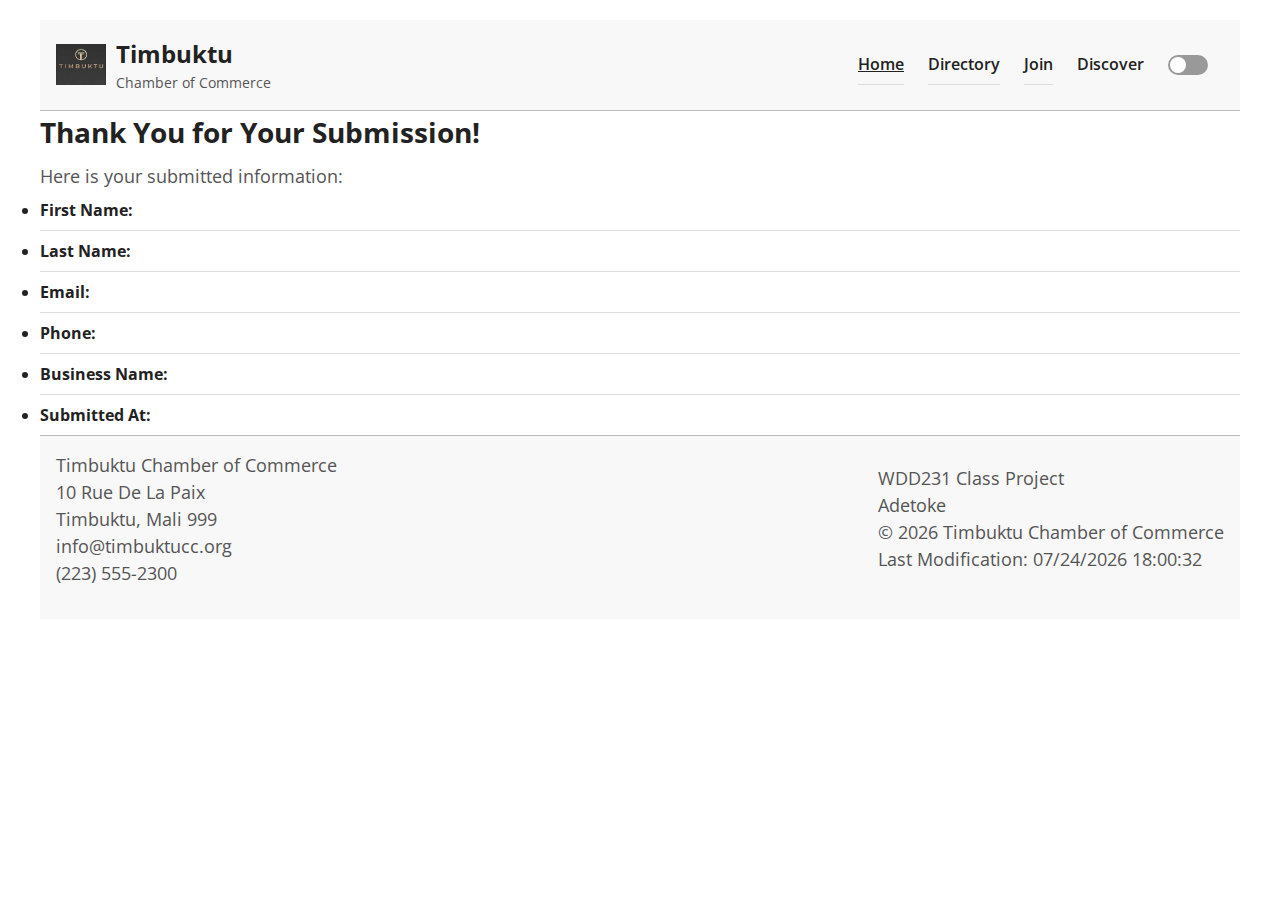
<file: chamber/thankyou.html>
<!DOCTYPE html>
<html lang="en">
  <head>
    <meta charset="uft-8" />
    <meta name="viewport" content="width=device-width, initial-scale=1.0" />
    <meta
      name="description"
      content="Timbuktu Chamber of Commerce Directory Page - Find local businesses and services in our community."
    />
    <meta name="author" content="Adetoke" />

    <meta
      property="og:title"
      content="Timbuktu Chamber of Commerce Directory"
    />
    <meta property="og:type" content="website" />
    <meta
      property="og:image"
      content="https://adetokefad.github.io/wdd231/chamber/directory.html/images/timbuktu.jpg"
    />
    <meta
      property="og:url"
      content="https://adetokefad.github.io/wdd231/chamber/directory.html"
    />
    <link rel="icon" type="image/x-icon" href="images/favicon.ico" />
    <link
      rel="stylesheet"
      href="https://cdnjs.cloudflare.com/ajax/libs/font-awesome/6.5.1/css/all.min.css"
      integrity="sha512-DTOQO9RWCH3ppGqcWaEA1BIZOC6xxalwEsw9c2QQeAIftl+Vegovlnee1c9QX4TctnWMn13TZye+giMm8e2LwA=="
      crossorigin="anonymous"
      referrerpolicy="no-referrer"
    />
    <title>Timbuktu Chamber of Commerce | Directory - Adetoke Faderin</title>
    <link rel="stylesheet" href="styles/thankyou.css">
    <link rel="stylesheet" href="styles/larger.css">
    <link rel="stylesheet" href="styles/base.css">
    <script src="scripts/dates.js" defer></script>
    <script src="scripts/navigation.js" defer></script>
    <script src="scripts/thankyou.js" defer></script>
  </head>
  <body>
    <div id="content">
      <header>
        <div class="logo">
          <img
            src="./images/timbuktu.jpg"
            alt="Timbuktu Chamber of Commerce Logo"
          />
          <div class="logo-text">
            <h1>Timbuktu</h1>
            <p>Chamber of Commerce</p>
          </div>
        </div>
        <nav>
          <ul class="nav-menu" id="navMenu">
            <li><a href="directory.html" class="active">Home</a></li>
            <li><a href="directory.html">Directory</a></li>
            <li><a href="join.html">Join</a></li>
            <li><a href="discover.html">Discover</a></li>
          </ul>
          <div class="dark-mode-toggle">
            <input type="checkbox" id="dark-mode" class="toggle" />
            <label for="dark-mode"></label>
          </div>
          <div class="menu-icon" id="menuToggle">
            <div class="bar"></div>
            <div class="bar"></div>
            <div class="bar"></div>
          </div>
        </nav>
      </header>
      <main>
           <h1>Thank You for Your Submission!</h1>
           <p>Here is your submitted information:</p>
           <ul>
                <li><strong>First Name:</strong> <span id="first-name"></span></li>
                <li><strong>Last Name:</strong> <span id="last-name"></span></li>
                <li><strong>Email:</strong> <span id="email"></span></li>
                <li><strong>Phone:</strong> <span id="phone"></span></li>
                <li><strong>Business Name:</strong> <span id="business"></span></li>
                <li><strong>Submitted At:</strong> <span id="timestamp"></span></li>
               </ul>
          </main>

      <footer>
        <section class="footer-content">
          <div class="chamber-info">
            <p>Timbuktu Chamber of Commerce</p>
            <p>10 Rue De La Paix</p>
            <p>Timbuktu, Mali 999</p>
            <p>info@timbuktucc.org</p>
            <p>(223) 555-2300</p>
          </div>
          <div class="social-links">
            <i class="fa-brands fa-square-youtube fa-2xl"></i>
            <i class="fa-brands fa-square-twitter fa-2xl"></i>
            <i class="fa-brands fa-linkedin fa-2xl"></i>
          </div>
          <div class="footer-info">
            <p>WDD231 Class Project</p>
            <p>Adetoke</p>
            <p>
              &copy; <span id="currentYear"></span> Timbuktu Chamber of Commerce
            </p>
            <p>Last Modification: <span id="lastModified"></span></p>
          </div>
        </section>
      </footer>
    </div>
  </body>
</html>
</file>
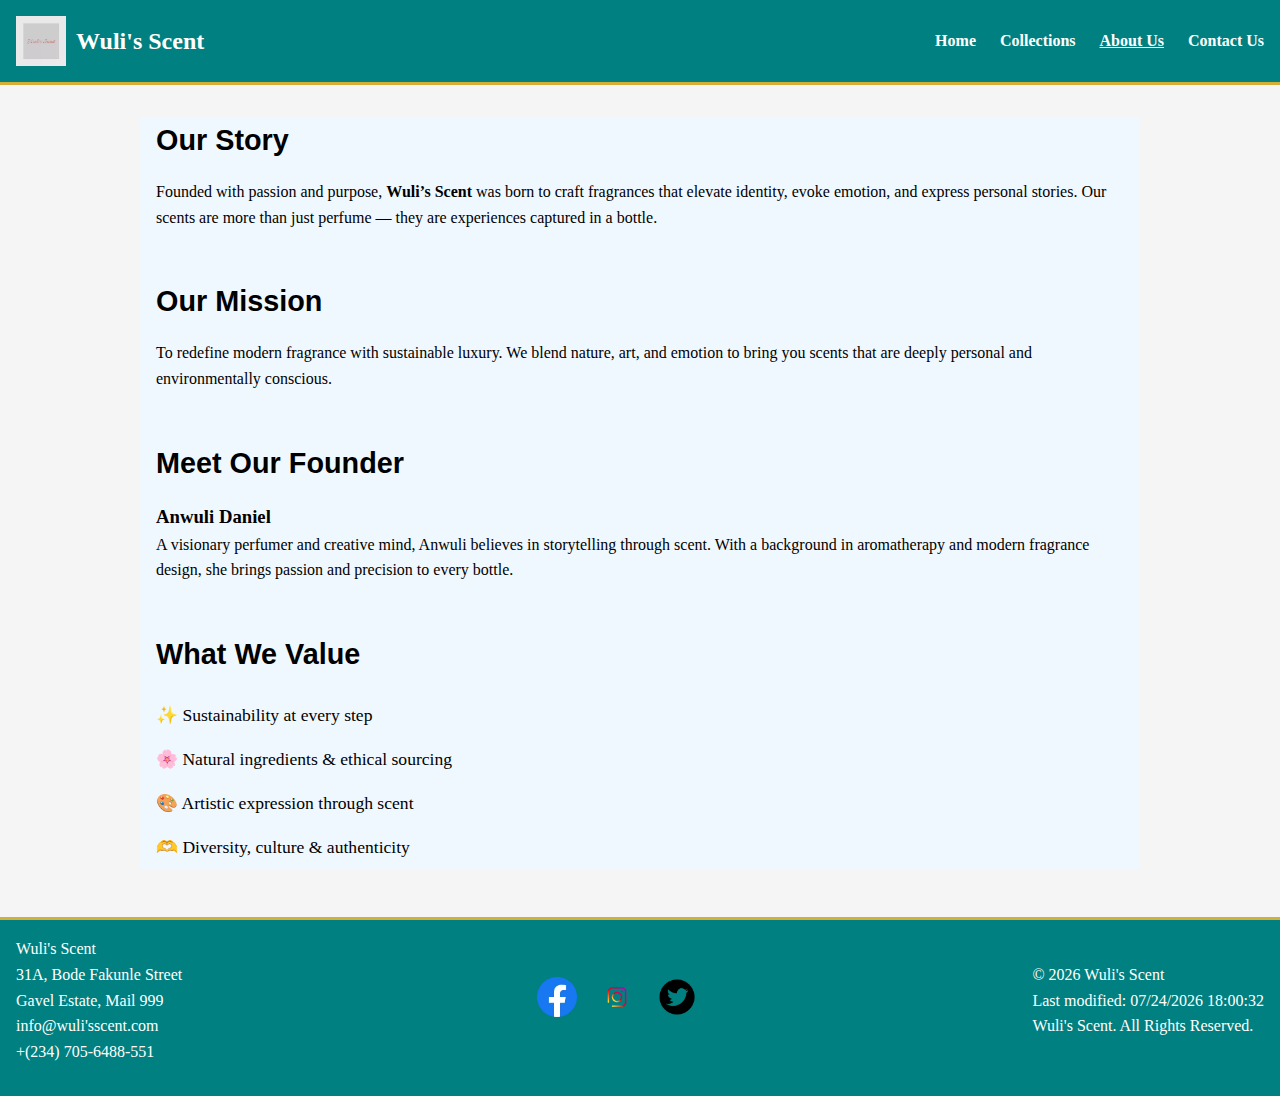
<file: project/about.html>
<!DOCTYPE html>
<html lang="en">
  <head>
    <meta charset="UTF-8" />
    <meta name="viewport" content="width=device-width, initial-scale=1.0" />
    <meta name="description" content="Wuli's Scent - Discover your signature fragrance." />
    <meta property="og:title" content="Wuli's Scent" />
    <meta property="og:description" content="Explore handcrafted perfumes inspired by elegance and nature." />
    <meta property="og:image" content="/images/preview.jpg" />
    <meta property="og:url" content="https://wulisscent.com" />
    <link rel="icon" type="image/png" href="images/favicon.png" />
    <title>Wuli's Scent</title>
    <link rel="stylesheet" href="styles/base.css">
    <link rel="stylesheet" href="styles/about.css">
    <link rel="preconnect" href="https://fonts.googleapis.com">
    <link rel="preconnect" href="https://fonts.gstatic.com" crossorigin>
    <link href="https://fonts.googleapis.com/css2?family=Playfair+Display:wght@400;700&family=Raleway:wght@300;500;700&display=swap" rel="stylesheet">
  </head>
  <body>
    <header>
      <div class="logo">
          <img src="images/wuli'slogo.webp">
          <div class="logo-text">
               <h1>Wuli's Scent</h1>
          </div>
      </div>
      <nav>
          <ul class="nav-menu" id="navMenu">
            <li><a href="index.html">Home</a></li>
            <li><a href="collection.html">Collections</a></li>
            <li><a href="about.html" class="active">About Us</a></li>
            <li><a href="contact.html">Contact Us</a></li>
          </ul>
          <div class="menu-icon" id="menuToggle">
            <div class="bar"></div>
            <div class="bar"></div>
            <div class="bar"></div>
          </div>
      </nav>
    </header>
    <main>
     <section class="brand-story">
      <h2>Our Story</h2>
      <p>
        Founded with passion and purpose, <strong>Wuli’s Scent</strong> was born to craft fragrances that elevate identity, evoke emotion, and express personal stories.
        Our scents are more than just perfume — they are experiences captured in a bottle.
      </p>
    </section>

    <section class="mission">
      <h2>Our Mission</h2>
      <p>
        To redefine modern fragrance with sustainable luxury. We blend nature, art, and emotion to bring you scents that are deeply personal and environmentally conscious.
      </p>
    </section>

    <section class="team">
      <h2>Meet Our Founder</h2>
          <h3>Anwuli Daniel</h3>
          <p>
            A visionary perfumer and creative mind, Anwuli believes in storytelling through scent.
            With a background in aromatherapy and modern fragrance design, she brings passion and precision to every bottle.
          </p>
        </div>
      </div>
    </section>

    <section class="values">
      <h2>What We Value</h2>
      <ul>
        <li>✨ Sustainability at every step</li>
        <li>🌸 Natural ingredients & ethical sourcing</li>
        <li>🎨 Artistic expression through scent</li>
        <li>🫶 Diversity, culture & authenticity</li>
      </ul>
    </section>
    </main>

    
    <footer>
        <section class="footer-content">
          <div class="wuli's-info">
            <p>Wuli's Scent</p>
            <p>31A, Bode Fakunle Street</p>
            <p>Gavel Estate, Mail 999</p>
            <p>info@wuli'sscent.com</p>
            <p>+(234) 705-6488-551</p>
          </div>
          <div class="social-links">
               <nav>
                   <a href="https://facebook.com">
                    <img src="images/facebook.webp" alt="Facebook">
                   </a>
                   <a href="https://instagram.com">
                    <img src="images/instagram.webp" alt="Instagram">
                   </a>
                   <a href="https://twitter.com">
                    <img src="images/twitter.webp" alt="Twitter">
                   </a> 
               </nav>
          </div>
          <div class="footer-info">
          <p>&copy; <span id="currentyear"></span> Wuli's Scent</p>
          <p><span id="lastModified"></span></p>
          <p>Wuli's Scent. All Rights Reserved.</p>
        </div>
        </section>
    </footer>
    <script src="scripts/getdates.js"></script>
    <script src="scripts/index.js"></script>
    <script src="scripts/navigation.js"></script>
  </body>
</html>
</file>
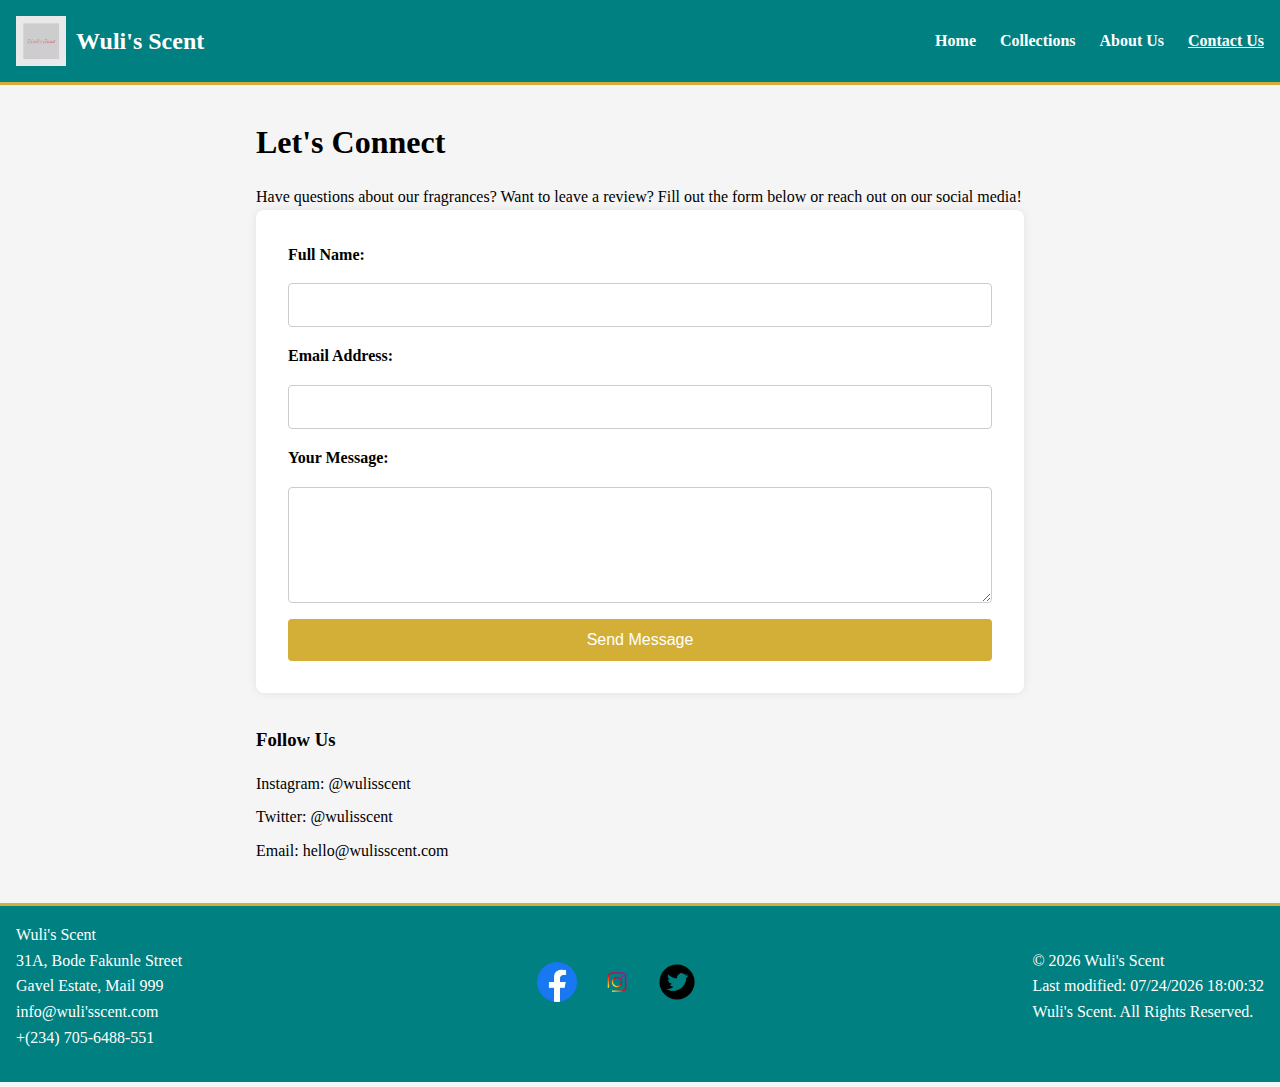
<file: project/contact.html>
<!DOCTYPE html>
<html lang="en">
  <head>
    <meta charset="UTF-8" />
    <meta name="viewport" content="width=device-width, initial-scale=1.0" />
    <meta name="description" content="Wuli's Scent - Discover your signature fragrance." />
    <meta property="og:title" content="Wuli's Scent" />
    <meta property="og:description" content="Explore handcrafted perfumes inspired by elegance and nature." />
    <meta property="og:image" content="/images/preview.jpg" />
    <meta property="og:url" content="https://wulisscent.com" />
    <link rel="icon" type="image/png" href="images/favicon.png" />
    <title>Wuli's Scent</title>
    <link rel="stylesheet" href="styles/base.css">
    <link rel="stylesheet" href="styles/contact.css">
    <link rel="preconnect" href="https://fonts.googleapis.com">
    <link rel="preconnect" href="https://fonts.gstatic.com" crossorigin>
    <link href="https://fonts.googleapis.com/css2?family=Playfair+Display:wght@400;700&family=Raleway:wght@300;500;700&display=swap" rel="stylesheet">
  </head>
  <body>
    <header>
      <div class="logo">
          <img src="images/wuli'slogo.webp">
          <div class="logo-text">
               <h1>Wuli's Scent</h1>
          </div>
      </div>
      <nav>
          <ul class="nav-menu" id="navMenu">
            <li><a href="index.html">Home</a></li>
            <li><a href="collection.html">Collections</a></li>
            <li><a href="about.html">About Us</a></li>
            <li><a href="contact.html" class="active">Contact Us</a></li>
          </ul>
          <div class="menu-icon" id="menuToggle">
            <div class="bar"></div>
            <div class="bar"></div>
            <div class="bar"></div>
          </div>
      </nav>
    </header>
    <main>
    <section>
      <h2>Let's Connect</h2>
      <p>Have questions about our fragrances? Want to leave a review? Fill out the form below or reach out on our social media!</p>

      <form action="thankyou.html" method="get" class="contact-form">
        <label for="name">Full Name:</label>
        <input type="text" id="name" name="name" required />

        <label for="email">Email Address:</label>
        <input type="email" id="email" name="email" required />

        <label for="message">Your Message:</label>
        <textarea id="message" name="message" rows="5" required></textarea>

        <button type="submit">Send Message</button>
      </form>
    </section>

    <section class="contact-info">
      <h3>Follow Us</h3>
      <ul>
        <li>Instagram: <a href="#">@wulisscent</a></li>
        <li>Twitter: <a href="#">@wulisscent</a></li>
        <li>Email: <a href="mailto:hello@wulisscent.com">hello@wulisscent.com</a></li>
      </ul>
    </section>
  </main>
  <footer>
      <section class="footer-content">
        <div class="wuli's-info">
          <p>Wuli's Scent</p>
          <p>31A, Bode Fakunle Street</p>
          <p>Gavel Estate, Mail 999</p>
          <p>info@wuli'sscent.com</p>
          <p>+(234) 705-6488-551</p>
        </div>
        <div class="social-links">
               <nav>
                   <a href="https://facebook.com">
                    <img src="images/facebook.webp" alt="Facebook">
                   </a>
                   <a href="https://instagram.com">
                    <img src="images/instagram.webp" alt="Instagram">
                   </a>
                   <a href="https://twitter.com">
                    <img src="images/twitter.webp" alt="Twitter">
                   </a> 
               </nav>
          </div>
        <div class="footer-info">
          <p>&copy; <span id="currentyear"></span> Wuli's Scent</p>
          <p><span id="lastModified"></span></p>
          <p>Wuli's Scent. All Rights Reserved.</p>
        </div>
      </section>
    </footer>
    <script src="scripts/getdates.js"></script>
    <script src="scripts/index.js"></script>
    <script src="scripts/navigation.js"></script>
  </body>
</html>
</file>
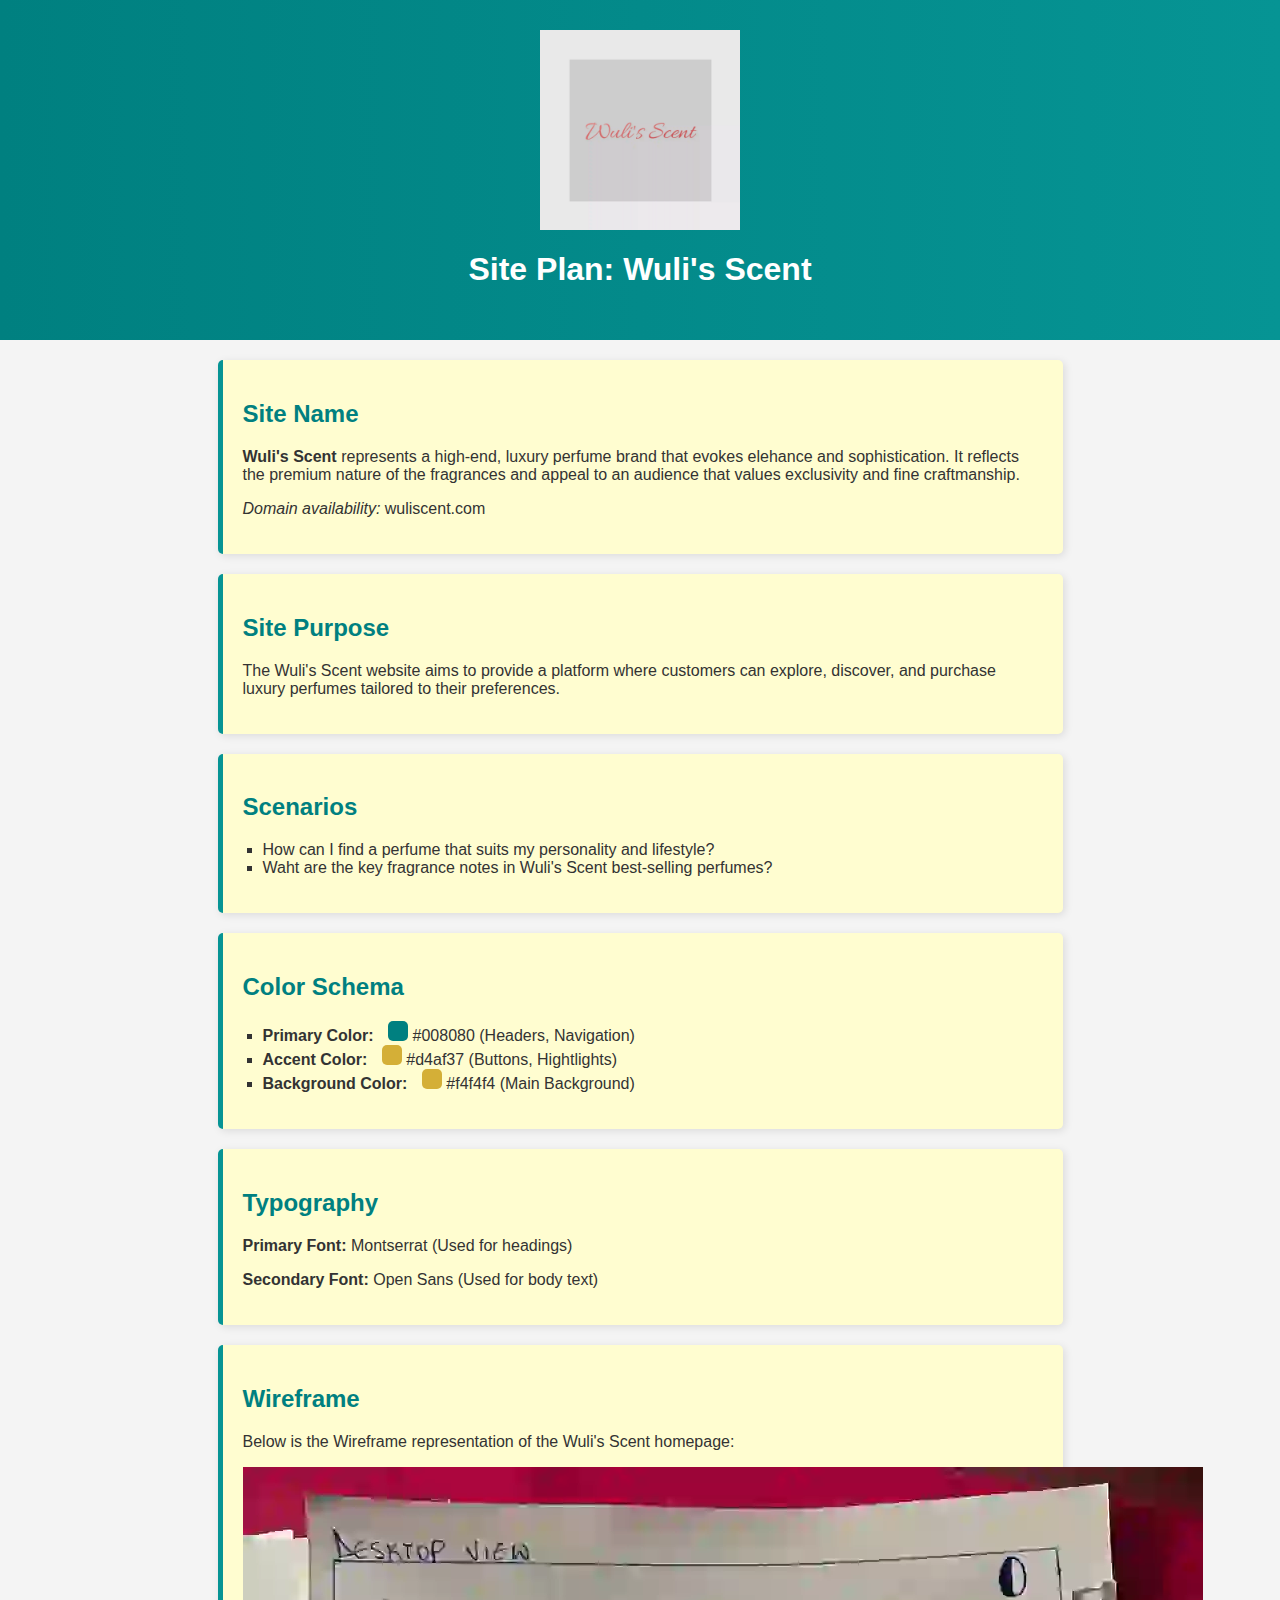
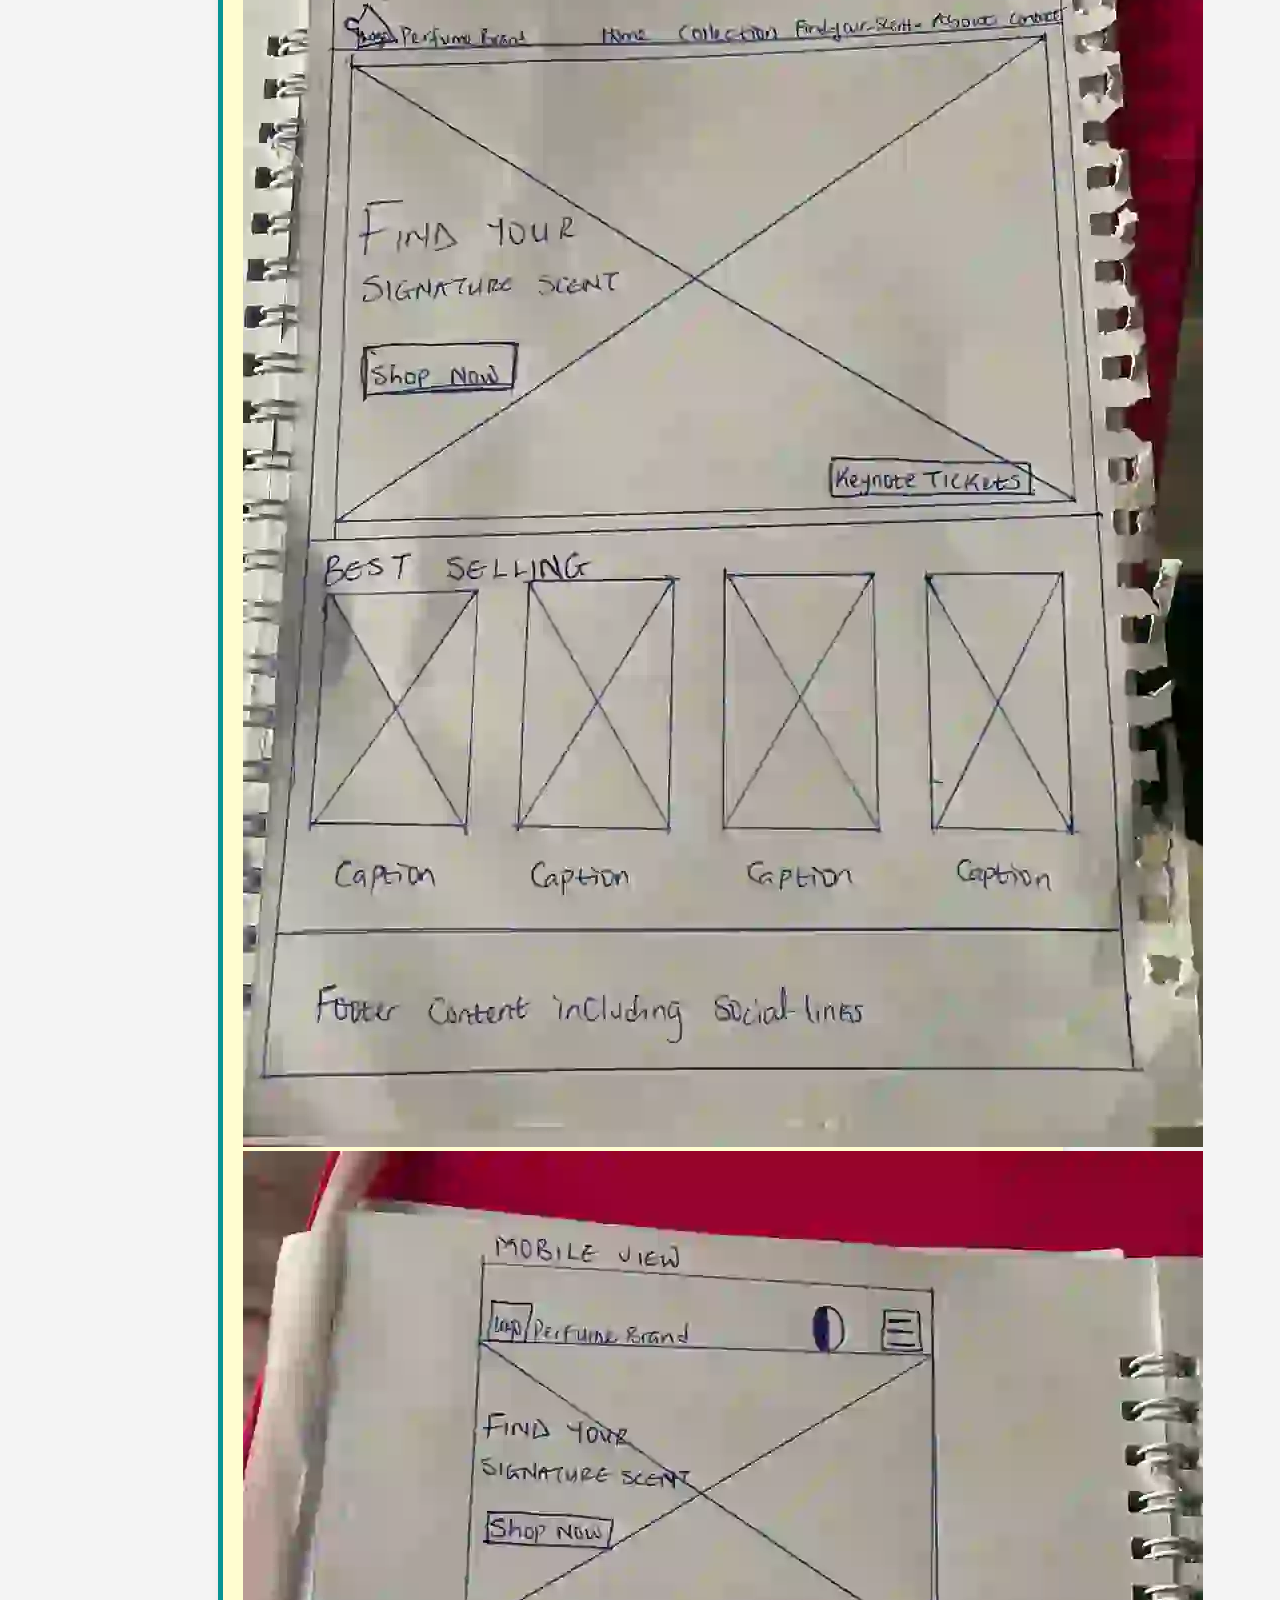
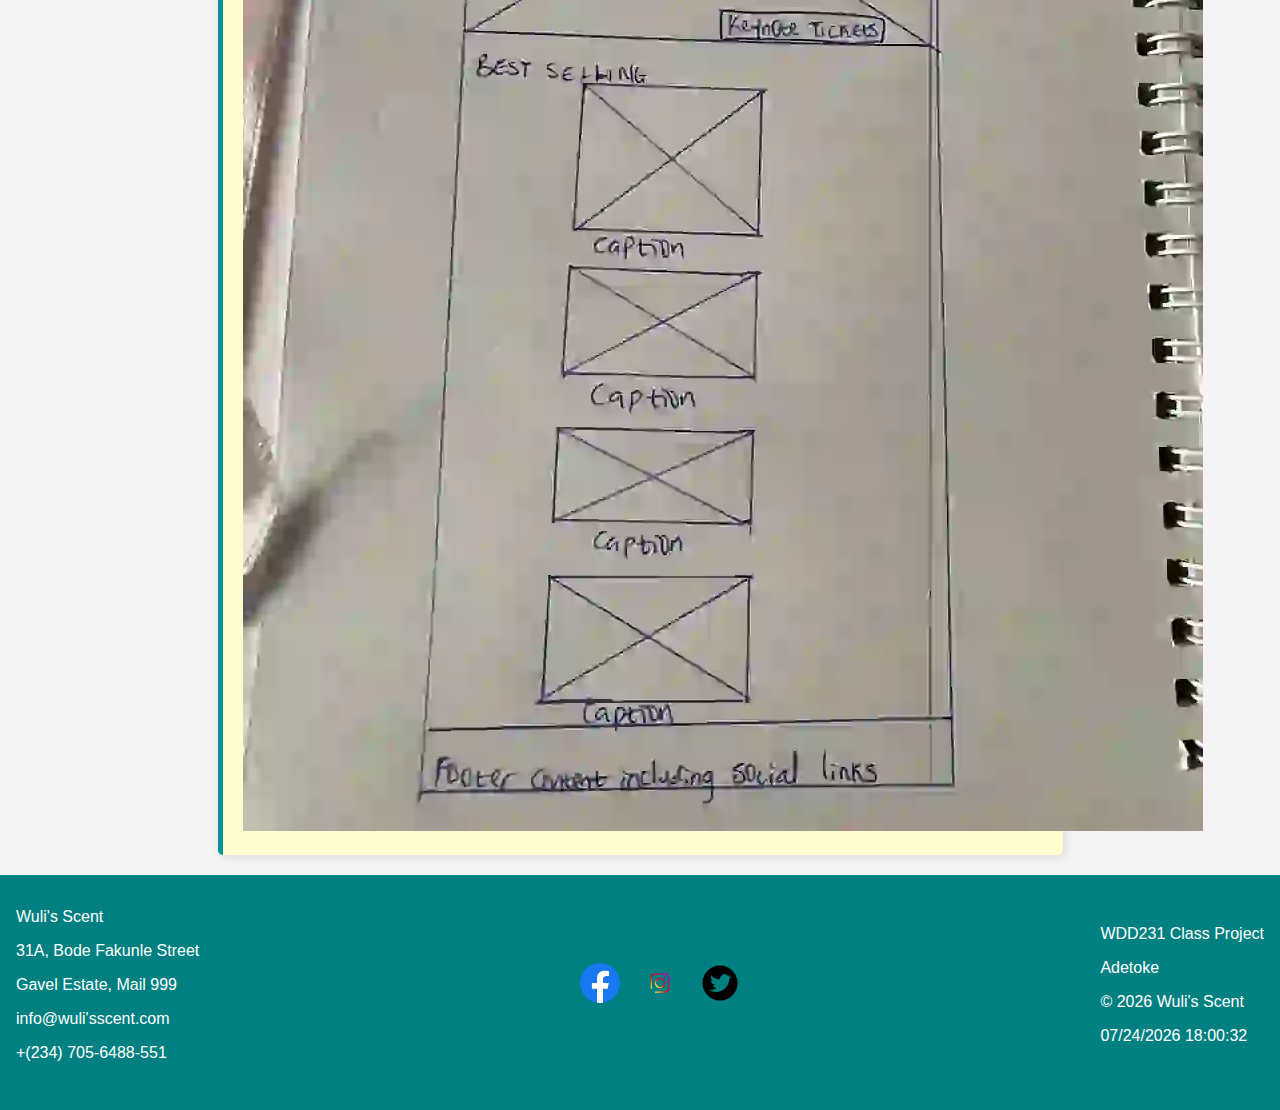
<file: project/siteplan.html>
<!DOCTYPE html>
<html lang="en">
<head>
     <meta charset="UTF-8">
     <meta name="viewport" content="width=device-width, initial-scale=1.0">
     <title>Site Plan - Cargo Logistics</title>
     <link rel="stylesheet" href="styles/siteplan.css">
     <script src="scripts/siteplandates.js" defer></script>
</head>
<body>
     <header>
          <div class="logo-container">
               <img src="images/wuli'slogo.webp" alt="Wuli's Logo">
          </div>
          <h1>Site Plan: Wuli's Scent</h1>
     </header>

     <main>
          <section class="content-section">
               <h2>Site Name</h2>
               <p><strong>Wuli's Scent</strong> represents a high-end, luxury perfume brand that evokes elehance and sophistication. It reflects the premium nature of the fragrances and appeal to an audience that values exclusivity and fine craftmanship.</p>
               <p><em>Domain availability:</em> wuliscent.com</p>
          </section>

          <section class="content-section">
               <h2>Site Purpose</h2>
               <p>The Wuli's Scent website aims to provide a platform where customers can explore, discover, and purchase luxury perfumes tailored to their preferences.</p>
          </section>

          <section class="content-section">
               <h2>Scenarios</h2>
               <ul>
                    <li>How can I find a perfume that suits my personality and lifestyle?</li>
                    <li>Waht are the key fragrance notes in Wuli's Scent best-selling perfumes?</li>
               </ul>
          </section>

          <section class="content-section">
               <h2>Color Schema</h2>
               <ul>
                    <li><strong>Primary Color:</strong> <span class="color-box primary"></span> #008080 (Headers, Navigation)</li>
                    <li><strong>Accent Color:</strong> <span class="color-box accent"></span> #d4af37 (Buttons, Hightlights)</li>
                    <li><strong>Background Color:</strong> <span class="color-box accent"></span> #f4f4f4 (Main Background)</li>
               </ul>
          </section>

          <section class="content-section">
        <h2>Typography</h2>
        <p><strong>Primary Font:</strong> Montserrat (Used for headings)</p>
        <p><strong>Secondary Font:</strong> Open Sans (Used for body text)</p>
      </section>

      <section class="content-section">
          <h2>Wireframe</h2>
          <p>Below is the Wireframe representation of the Wuli's Scent homepage:</p>
          <img src="images/desktopwireframe.webp" alt="desktop-wireframe">
          <img src="images/mobilewireframe.webp" alt="mobile-wireframe">
      </section>
     </main>
     <footer>
        <section class="footer-content">
          <div class="wuli's-info">
            <p>Wuli's Scent</p>
            <p>31A, Bode Fakunle Street</p>
            <p>Gavel Estate, Mail 999</p>
            <p>info@wuli'sscent.com</p>
            <p>+(234) 705-6488-551</p>
          </div>
          <div class="social-links">
               <nav>
                   <a href="https://facebook.com">
                    <img src="images/facebook.webp" alt="Facebook">
                   </a>
                   <a href="https://instagram.com">
                    <img src="images/instagram.webp" alt="Instagram">
                   </a>
                   <a href="https://twitter.com">
                    <img src="images/twitter.webp" alt="Twitter">
                   </a> 
               </nav>
          </div>
          <div class="footer-info">
            <p>WDD231 Class Project</p>
            <p>Adetoke</p>
            <p>
              &copy; <span id="currentYear"></span> Wuli's Scent
            </p>
            <p id="lastModified"></p>
          </div>
</body>
</html>
</file>
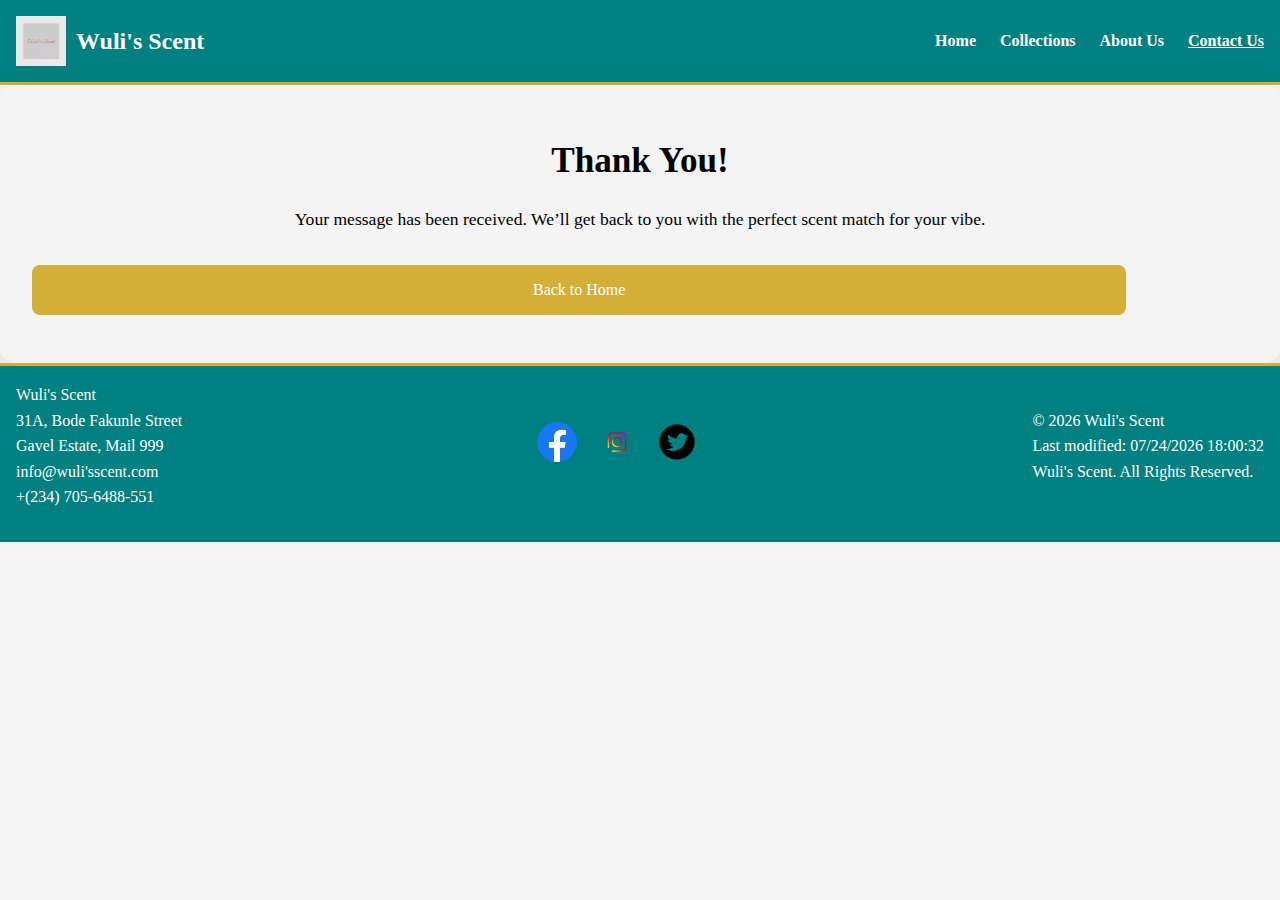
<file: project/thankyou.html>
<!DOCTYPE html>
<html lang="en">
  <head>
    <meta charset="UTF-8" />
    <meta name="viewport" content="width=device-width, initial-scale=1.0" />
    <meta name="description" content="Wuli's Scent - Discover your signature fragrance." />
    <meta property="og:title" content="Wuli's Scent" />
    <meta property="og:description" content="Explore handcrafted perfumes inspired by elegance and nature." />
    <meta property="og:image" content="/images/preview.jpg" />
    <meta property="og:url" content="https://wulisscent.com" />
    <link rel="icon" type="image/png" href="images/favicon.png" />
    <title>Wuli's Scent</title>
    <link rel="stylesheet" href="styles/base.css">
    <link rel="stylesheet" href="styles/thankyou.css">
    <link rel="preconnect" href="https://fonts.googleapis.com">
    <link rel="preconnect" href="https://fonts.gstatic.com" crossorigin>
    <link href="https://fonts.googleapis.com/css2?family=Playfair+Display:wght@400;700&family=Raleway:wght@300;500;700&display=swap" rel="stylesheet">
  </head>
  <body>
    <header>
      <div class="logo">
          <img src="images/wuli'slogo.webp">
          <div class="logo-text">
               <h1>Wuli's Scent</h1>
          </div>
      </div>
      <nav>
          <ul class="nav-menu" id="navMenu">
            <li><a href="index.html">Home</a></li>
            <li><a href="collection.html">Collections</a></li>
            <li><a href="about.html">About Us</a></li>
            <li><a href="contact.html" class="active">Contact Us</a></li>
          </ul>
          <div class="menu-icon" id="menuToggle">
            <div class="bar"></div>
            <div class="bar"></div>
            <div class="bar"></div>
          </div>
      </nav>
    </header>
     <main>
    <section class="thank-you">
      <h2>Thank You!</h2>
      <p>Your message has been received. We’ll get back to you with the perfect scent match for your vibe.</p>
      <a href="index.html" class="button">Back to Home</a>
    </section>
    </main>
    <footer>
        <section class="footer-content">
          <div class="wuli's-info">
            <p>Wuli's Scent</p>
            <p>31A, Bode Fakunle Street</p>
            <p>Gavel Estate, Mail 999</p>
            <p>info@wuli'sscent.com</p>
            <p>+(234) 705-6488-551</p>
          </div>
          <div class="social-links">
               <nav>
                   <a href="https://facebook.com">
                    <img src="images/facebook.webp" alt="Facebook">
                   </a>
                   <a href="https://instagram.com">
                    <img src="images/instagram.webp" alt="Instagram">
                   </a>
                   <a href="https://twitter.com">
                    <img src="images/twitter.webp" alt="Twitter">
                   </a> 
               </nav>
          </div>
          <div class="footer-info">
          <p>&copy; <span id="currentyear"></span> Wuli's Scent</p>
          <p><span id="lastModified"></span></p>
          <p>Wuli's Scent. All Rights Reserved.</p>
        </div>
        </section>
    </footer>
    <script src="scripts/getdates.js"></script>
    <script src="scripts/index.js"></script>
    <script src="scripts/navigation.js"></script>
  </body>
</html>
</file>
<file: chamber/styles/base.css>
/* Dark Mode Styles */
body.dark-mode {
    background-color: #222;
    color: #f0f0f0;
}

body.dark-mode #content {
    background-color: #222;
}

body.dark-mode header {
    background-color: #333;
    border-bottom-color: #444;
}

body.dark-mode nav a {
    color: #f0f0f0;
}

body.dark-mode .button {
    background-color: #444;
    color: #f0f0f0;
}

body.dark-mode .menu-icon .bar {
    background-color: #fff;
    transition: background-color 0.3s ease;
}

body.dark-mode .weather-data, 
body.dark-mode .forecast-data {
    color: #333;
}

body.dark-mode .card {
    background-color: #333;
    border-color: #444;
}

body.dark-mode footer {
    background-color: #333;
    border-top-color: #444;
}

body.dark-mode .footer-base {
    border-top-color: #444;
}

body.dark-mode h1, 
body.dark-mode h2, 
body.dark-mode h3, 
body.dark-mode h4, 
body.dark-mode h5, 
body.dark-mode h6 {
    color: #f0f0f0;
}

body.dark-mode a {
    color: #66b3ff;
}

/* Dark mode toggle styling */
.toggle {
    height: 0;
    width: 0;
    visibility: hidden;
    position: absolute;
}

.toggle + label {
    cursor: pointer;
    width: 40px;
    height: 20px;
    background: #999;
    display: block;
    border-radius: 100px;
    position: relative;
}

.toggle + label:after {
    content: '';
    position: absolute;
    top: 2px;
    left: 2px;
    width: 16px;
    height: 16px;
    background: #fff;
    border-radius: 50%;
    transition: 0.3s;
}

.toggle:checked + label {
    background: #666;
}

.toggle:checked + label:after {
    left: calc(100% - 2px);
    transform: translateX(-100%);
}

.toggle + label:active:after {
    width: 25px;
}

/* Gold and Silver Member Styling */
.card.gold {
    border: 2px solid #ffd700;
    box-shadow: 0 0 5px rgba(255, 215, 0, 0.5);
}

.card.silver {
    border: 2px solid #c0c0c0;
    box-shadow: 0 0 5px rgba(192, 192, 192, 0.5);
}

body.dark-mode .card.gold {
    border-color: #ffd700;
    box-shadow: 0 0 8px rgba(255, 215, 0, 0.7);
}

body.dark-mode .card.silver {
    border-color: #c0c0c0;
    box-shadow: 0 0 8px rgba(192, 192, 192, 0.7);
}

body.dark-mode .discover-card h2 {
    color: black;
}
body.light-mode .discover-card h2 {
    color: #222;
}
</file>
<file: chamber/styles/larger.css>
@media screen and (max-width: 768px) {
    nav ul {
        margin-top: 1rem;
    }
    
    nav li {
        margin-left: 1rem;
        margin-right: 1rem;
    }

    .menu-icon {
        display: block;
    }

    .nav-menu {
        position: fixed;
        top: 80px;
        right: -100%;
        flex-direction: column;
        background-color: #fff;
        width: 70%;
        height: calc(100vh - 80px);
        padding: 20px;
        transition: 0.3s;
        box-shadow: -2px 0 5px rgba(0,0,0,0.1);
        z-index: 99;
    }

    .nav-menu.active {
        right: 0;
    }

    .nav-menu li {
        margin: 15px 0;
    }

    .nav-menu li a {
        color: #222;
    }

    .top-section {
        flex-direction: column;
        gap: 1rem;
    }
    
    .events-container, .current-weather, .weather-forecast {
        width: 100%;
    }

    .events-container {
        padding-bottom: 200px;
    }
    
    .footer-content {
        flex-direction: column;
        align-items: start;
        gap: 1.5rem;
    }
    
    .footer-social {
        margin-top: 1rem;
    }
    
    #directory-container.grid {
        grid-template-columns: repeat(auto-fill, minmax(200px, 1fr));
    }
}

@media screen and (max-width: 480px) {
    nav ul {
        flex-direction: column;
        align-items: center;
    }
    
    nav li {
        margin: 0.5rem 0;
    }
    
    #directory-container.grid {
        grid-template-columns: 1fr;
    }
    
    .card, #directory-container.list .card {
        flex-direction: column;
        text-align: center;
    }
    
    #directory-container.list .card img {
        margin-right: 0;
        margin-bottom: 1rem;
    }
}
</file>
<file: project/styles/index.css>
/* Hero */
.hero {
  position: relative;
  height: auto;
  width: 100%;
  display: block;
  text-align: center;
  color: white;
  border-bottom: 3px solid #d4af37;
}

.hero img {
  display: block;
  height: auto;
  width: 100%;
}

.hero-overlay {
  position: absolute;
  top: 0;
  left: 0;
  width: 100%;
  height: 100%;
  background: rgba(0,0,0,0.4);
  text-align: center;
}

.hero h1 {
  font-size: 3.5rem;
  margin-bottom: 1rem;
  font-weight: bold;
  text-shadow: 2px 2px 4px rgba(0,0,0,0.5);
}

.hero p {
  margin-bottom: 1rem;
  font-size: 1.8rem;
  text-shadow: 1px 1px 3px rgba(0,0,0,0.5);
}

.hero .button {
  display: inline-block;
  background-color: #d4af37;
  color: black;
  padding: 0.8rem 2rem;
  border-radius: 50px;
  font-weight: bold;
  font-size: 1.1rem;
  text-decoration: none;
  transition: #e6b800 0.3s, transform 0.2s;
  cursor: pointer;
}

.hero .button:hover {
  background-color: #008080;
  transform: translateY(-3px);
  box-shadow: 0 6px 12px rgba(0 0 0 0.15);
}

/* Newsletter */
.newsletter {
  background-color: #008080;
  padding: 2rem;
  text-align: center;
}

.newsletter input {
  padding: 0.5rem;
  width: 250px;
  max-width: 80%;
  margin-right: 0.5rem;
  border: 1px solid #d4af37;
  border-radius: 4px;
}

.newsletter button {
  padding: 0.5rem 1rem;
  background-color: #d4af37;
  color: black;
  border: none;
  border-radius: 4px;
  cursor: pointer;
}

/* Modal */
.modal {
  display: none;
  position: fixed;
  z-index: 100;
  left: 0; top: 0;
  width: 100vw; height: 100vh;
  background: rgba(0,0,0,0.6);
  justify-content: center;
  align-items: center;
}

.modal.show {
     display: flex;
}
.modal-content {
  background-color: #f4f4f4;
  padding: 2rem;
  border-radius: 8px;
  text-align: center;
  max-width: 400px;
}

.close-btn {
  font-size: 1.5rem;
  cursor: pointer;
  position: absolute;
  top: 1rem;
  right: 1rem;
}

@media (max-width: 768px) {
  .hero h1 {
    font-size: 2rem;
  }

  .hero p {
    font-size: 1rem;
  }

  .hero img {
    height: 100%;
  }
}
</file>
<file: project/styles/base.css>
* {
  margin: 0;
  padding: 0;
  box-sizing: border-box;
}

body {
  font-family: "Montserrat" sans-serif;
  line-height: 1.6;
  background-color: #f5f5f5;
  color: black;
}

img {
     max-width: 100%;
     height: auto;
}

a {
  text-decoration: none;
  color: inherit;
}

/* Navbar */
header {
  background-color: #008080;
  padding: 20px 0;
  display: flex;
  justify-content: space-between;
  align-items: center;
  padding: 1rem;
  border-bottom: 3px solid #d4af37;
}

nav {
  display: flex;
  justify-content: flex-end;
  align-items: center;
}

nav ul {
  display: flex;
  list-style: none;
}

nav li {
  margin-left: 1.5rem;
}

nav a {
  color: white;
  font-weight: 600;
}

nav a.active {
  text-decoration: underline;
}

.menu-icon {
  display: none;
  cursor: pointer;
  font-size: 24px;
  z-index: 100;
}

.menu-icon .bar {
  width: 25px;
  height: 3px;
  background-color: white;
  margin: 5px 0;
  transition: 0.4s;
  border-radius: 2px;
}

.logo {
     display: flex;
     align-items: center;
}

.logo img {
     width: 50px;
     height: auto;
     margin-right: 10px;
}

.logo-text h1 {
  font-size: 1.5rem;
  margin-bottom: 0;
  color: white;
}
footer {
  background-color: #008080;
  color: white;
  padding: 1rem;
  border-top: 3px solid #d4af37;
}

.footer-content {
  display: flex;
  justify-content: space-between;
  margin-bottom: 1rem;
  align-items: center;
}

.social-links nav {
  display: flex;
  align-items: center;
}

.social-links nav a img {
  width: 40px;
  margin-left: 20px;
  cursor: pointer;
}


/* Responsive Navigation */
@media screen and (max-width: 768px) {
    nav ul {
        margin-top: 1rem;
    }
    
    nav li {
        margin-left: 1rem;
        margin-right: 1rem;
    }

    .menu-icon {
        display: block;
    }

    .nav-menu {
        position: fixed;
        top: 80px;
        right: -100%;
        flex-direction: column;
        background-color: #fff;
        width: 70%;
        height: calc(100vh - 80px);
        padding: 20px;
        transition: 0.3s;
        box-shadow: -2px 0 5px rgba(0,0,0,0.1);
        z-index: 99;
    }

    .nav-menu.active {
        right: 0;
    }

    .nav-menu li {
        margin: 15px 0;
    }

    .nav-menu li a {
        color: #222;
    }

    .footer-content {
        flex-direction: column;
        align-items: start;
        gap: 1.5rem;
    }
}

@media screen and (max-width: 480px) {
    nav ul {
        flex-direction: column;
        align-items: center;
    }
    
    nav li {
        margin: 0.5rem 0;
    }
}
</file>
<file: chamber/styles/medium.css>
@media (min-width: 641px) {
    #discover-grid {
        grid-template-columns: repeat(2, 1fr);
    }

    .discover-card img {
        transition: filter 0.3s ease-in-out;
    }

    .discover-card:hover img {
        filter: brightness(80%);
    }
}

@media (min-width: 1025px) {
    #discover-grid {
        grid-template-columns: repeat(4, 1fr);
    }
}
</file>
<file: chamber/styles/form.css>
@import url("base.css");

@import url("https://fonts.googleapis.com/css2?family=Open+Sans:wght@400;600;700&display=swap");

:root {
  --primary-dark: #222222;
  --primary-light: #ffffff;
  --accent-gray: #bbbbbb;
  --accent-dark-gray: #555555;
  --accent-light-gray: #f8f8f8;
  --link-color: #0056b3;
  --button-color: #333333;
  --hover-color: #444444;
}

* {
  margin: 0;
  padding: 0;
  box-sizing: border-box;
}

body {
  font-family: "Open Sans", Arial, sans-serif;
  color: var(--primary-dark);
  background-color: var(--primary-light);
  line-height: 1.5;
  margin: 20px;
}

#content {
  max-width: 1200px;
  margin: 0 auto;
  background-color: var(--primary-light);
}

h1,
h2,
h3,
h4,
h5,
h6 {
  font-family: "Open Sans", Arial, sans-serif;
  color: var(--primary-dark);
}

img {
  max-width: 100%;
  height: auto;
}

a {
  text-decoration: none;
  color: var(--link-color);
}

header {
  background-color: var(--accent-light-gray);
  display: flex;
  justify-content: space-between;
  align-items: center;
  padding: 1rem;
  border-bottom: 1px solid var(--accent-gray);
}

.logo {
  display: flex;
  align-items: center;
}

.logo img {
  width: 50px;
  height: auto;
  margin-right: 10px;
}

.logo-text h1 {
  font-size: 1.5rem;
  margin-bottom: 0;
}

.logo-text p {
  font-size: 0.9rem;
  margin-top: 0;
}

nav {
  display: flex;
  justify-content: flex-end;
  align-items: center;
}

nav ul {
  display: flex;
  list-style: none;
}

nav li {
  margin-left: 1.5rem;
}

nav a {
  color: var(--primary-dark);
  font-weight: 600;
}

nav a.active {
  text-decoration: underline;
}

.dark-mode-toggle {
  margin-left: 1.5rem;
  margin-right: 1rem;
}

.menu-icon {
  display: none;
  cursor: pointer;
  font-size: 24px;
  z-index: 100;
}

.menu-icon .bar {
  width: 25px;
  height: 3px;
  background-color: var(--button-color);
  margin: 5px 0;
  transition: 0.4s;
  border-radius: 2px;
}

form {
    display: flex;
    flex-direction: column;
    max-width: 400px;
    margin: auto;
}

label {
    margin-bottom: 10px;
    display: block;
}

input, textarea, select {
    width: 100%;
    padding: 8px;
    margin-top: 5px;
}

.membership-container {
    display: flex;
    flex-wrap: wrap;
    justify-content: center;
    margin-top: 20px;
}

.membership-card {
    width: 200px;
    padding: 15px;
    margin: 10px;
    text-align: center;
    border: 1px solid #ddd;
    cursor: pointer;
    transition: all 1s ease-in-out;
}

.membership-card:hover {
    background-color: lightblue;
}

/* Modals */
.modal {
    display: none;
    position: fixed;
    left: 0;
    top: 0;
    width: 100%;
    height: 100%;
    background-color: rgba(0,0,0,0.5);
}

.modal-content {
    background-color: white;
    margin: 10% auto;
    padding: 20px;
    width: 50%;
}

.close {
    float: right;
    font-size: 24px;
    cursor: pointer;
}

footer {
  background-color: var(--accent-light-gray);
  border-top: 1px solid var(--accent-gray);
  padding: 1rem;
}

.footer-content {
  display: flex;
  justify-content: space-between;
  align-items: center;
  margin-bottom: 1rem;
}

.social-links i {
  font-size: 40px;
  cursor: pointer;
}
</file>
<file: chamber/styles/join.css>
@import url("base.css");

@import url("https://fonts.googleapis.com/css2?family=Open+Sans:wght@400;600;700&display=swap");

:root {
  --primary-dark: #222222;
  --primary-light: #ffffff;
  --accent-gray: #bbbbbb;
  --accent-dark-gray: #555555;
  --accent-light-gray: #f8f8f8;
  --link-color: #0056b3;
  --button-color: #333333;
  --hover-color: #444444;
}

* {
  margin: 0;
  padding: 0;
  box-sizing: border-box;
}

body {
  font-family: "Open Sans", Arial, sans-serif;
  color: var(--primary-dark);
  background-color: var(--primary-light);
  line-height: 1.5;
  margin: 20px;
}

#content {
  max-width: 1200px;
  margin: 0 auto;
  background-color: var(--primary-light);
}

h1,
h2,
h3,
h4,
h5,
h6 {
  font-family: "Open Sans", Arial, sans-serif;
  color: var(--primary-dark);
}

img {
  max-width: 100%;
  height: auto;
}

a {
  text-decoration: none;
  color: var(--link-color);
}

header {
  background-color: var(--accent-light-gray);
  display: flex;
  justify-content: space-between;
  align-items: center;
  padding: 1rem;
  border-bottom: 1px solid var(--accent-gray);
}

.logo {
  display: flex;
  align-items: center;
}

.logo img {
  width: 50px;
  height: auto;
  margin-right: 10px;
}

.logo-text h1 {
  font-size: 1.5rem;
  margin-bottom: 0;
}

.logo-text p {
  font-size: 0.9rem;
  margin-top: 0;
}

nav {
  display: flex;
  justify-content: flex-end;
  align-items: center;
}

nav ul {
  display: flex;
  list-style: none;
}

nav li {
  margin-left: 1.5rem;
}

nav a {
  color: var(--primary-dark);
  font-weight: 600;
}

nav a.active {
  text-decoration: underline;
}

.dark-mode-toggle {
  margin-left: 1.5rem;
  margin-right: 1rem;
}

.menu-icon {
  display: none;
  cursor: pointer;
  font-size: 24px;
  z-index: 100;
}

.menu-icon .bar {
  width: 25px;
  height: 3px;
  background-color: var(--button-color);
  margin: 5px 0;
  transition: 0.4s;
  border-radius: 2px;
}

form {
    display: flex;
    flex-direction: column;
    max-width: 400px;
    margin: auto;
}

label {
    margin-bottom: 10px;
    display: block;
}

input, textarea, select {
    width: 100%;
    padding: 8px;
    margin-top: 5px;
}

.membership-container {
    display: flex;
    flex-wrap: wrap;
    justify-content: center;
    margin-top: 20px;
}

.membership-card {
    width: 200px;
    padding: 15px;
    margin: 10px;
    text-align: center;
    border: 1px solid #ddd;
    cursor: pointer;
    transition: all 1s ease-in-out;
}

.membership-card:hover {
    background-color: lightblue;
}

/* Modals */
.modal {
    display: none;
    position: fixed;
    left: 0;
    top: 0;
    width: 100%;
    height: 100%;
    background-color: rgba(0,0,0,0.5);
}

.modal-content {
    background-color: white;
    margin: 10% auto;
    padding: 20px;
    width: 50%;
}

.close {
    float: right;
    font-size: 24px;
    cursor: pointer;
}

footer {
  background-color: var(--accent-light-gray);
  border-top: 1px solid var(--accent-gray);
  padding: 1rem;
}

.footer-content {
  display: flex;
  justify-content: space-between;
  align-items: center;
  margin-bottom: 1rem;
}

.social-links i {
  font-size: 40px;
  cursor: pointer;
}
</file>
<file: chamber/styles/thankyou.css>
@import url("base.css");

@import url("https://fonts.googleapis.com/css2?family=Open+Sans:wght@400;600;700&display=swap");

:root {
  --primary-dark: #222222;
  --primary-light: #ffffff;
  --accent-gray: #bbbbbb;
  --accent-dark-gray: #555555;
  --accent-light-gray: #f8f8f8;
  --link-color: #0056b3;
  --button-color: #333333;
  --hover-color: #444444;
}

* {
  margin: 0;
  padding: 0;
  box-sizing: border-box;
}

body {
  font-family: "Open Sans", Arial, sans-serif;
  color: var(--primary-dark);
  background-color: var(--primary-light);
  line-height: 1.5;
  margin: 20px;
}

#content {
  max-width: 1200px;
  margin: 0 auto;
  background-color: var(--primary-light);
}

h1,
h2,
h3,
h4,
h5,
h6 {
  font-family: "Open Sans", Arial, sans-serif;
  color: var(--primary-dark);
}

img {
  max-width: 100%;
  height: auto;
}

a {
  text-decoration: none;
  color: var(--link-color);
}

header {
  background-color: var(--accent-light-gray);
  display: flex;
  justify-content: space-between;
  align-items: center;
  padding: 1rem;
  border-bottom: 1px solid var(--accent-gray);
}

.logo {
  display: flex;
  align-items: center;
}

.logo img {
  width: 50px;
  height: auto;
  margin-right: 10px;
}

.logo-text h1 {
  font-size: 1.5rem;
  margin-bottom: 0;
}

.logo-text p {
  font-size: 0.9rem;
  margin-top: 0;
}

nav {
  display: flex;
  justify-content: flex-end;
  align-items: center;
}

nav ul {
  display: flex;
  list-style: none;
}

nav li {
  margin-left: 1.5rem;
}

nav a {
  color: var(--primary-dark);
  font-weight: 600;
}

nav a.active {
  text-decoration: underline;
}

.dark-mode-toggle {
  margin-left: 1.5rem;
  margin-right: 1rem;
}

.menu-icon {
  display: none;
  cursor: pointer;
  font-size: 24px;
  z-index: 100;
}

.menu-icon .bar {
  width: 25px;
  height: 3px;
  background-color: var(--button-color);
  margin: 5px 0;
  transition: 0.4s;
  border-radius: 2px;
}

main h1 {
  color: var(--primary-dark);
  font-size: 28px;
  margin-bottom: 10px;
}

p {
  font-size: 18px;
  color: #555;
}

ul li {
  font-size: 16px;
  padding: 8px 0;
  border-bottom: 1px solid #ddd;
}

ul li:last-child {
  border-bottom: none;
}

footer {
  background-color: var(--accent-light-gray);
  border-top: 1px solid var(--accent-gray);
  padding: 1rem;
}

.footer-content {
  display: flex;
  justify-content: space-between;
  align-items: center;
  margin-bottom: 1rem;
}

.social-links i {
  font-size: 40px;
  cursor: pointer;
}

@media (max-width: 600px) {
  ul {
    width: 90%;
  }
}
</file>
<file: project/styles/about.css>
main {
  max-width: 1000px;
  margin: 2rem auto;
  padding: 0 1rem;
  background-color: aliceblue;
}

section {
  margin-bottom: 3rem;
}

h2 {
  color: black;
  font-family: sans-serif;
  font-size: 1.8rem;
  margin-bottom: 1rem;
}

p, li {
  font-size: 1rem;
  color: black;
}

.values ul {
  list-style: none;
  padding-left: 0;
}

.values li {
  padding: 0.5rem 0;
  font-size: 1.1rem;
}

footer p {
     color: white;
}
</file>
<file: project/styles/contact.css>
main {
  padding: 2rem 1rem;
  max-width: 800px;
  margin: auto;
}

main h2 {
  font-size: 2rem;
  margin-bottom: 1rem;
  color: var(--accent);
}

.contact-form {
  display: flex;
  flex-direction: column;
  gap: 1rem;
  background-color: #fff;
  padding: 2rem;
  border-radius: 0.5rem;
  box-shadow: 0 0 10px rgba(0,0,0,0.08);
}

.contact-form label {
  font-weight: bold;
}

.contact-form input,
.contact-form textarea {
  padding: 0.75rem;
  border: 1px solid #ccc;
  border-radius: 0.25rem;
  font-size: 1rem;
}

.contact-form button {
  background-color: #d4af37;
  color: #fff;
  border: none;
  padding: 0.75rem;
  border-radius: 0.25rem;
  font-size: 1rem;
  cursor: pointer;
  transition: #008080 0.3s ease;
}

.contact-form button:hover {
  background-color: #008080;
}

/* Contact Info */
.contact-info {
  margin-top: 2rem;
}

.contact-info h3 {
  margin-bottom: 1rem;
  color: black;
}

.contact-info ul {
  list-style: none;
}

.contact-info li {
  margin-bottom: 0.5rem;
}

.contact-info a {
  color: black;
  text-decoration: none;
}

.contact-info a:hover {
  text-decoration: underline;
}
</file>
<file: project/styles/siteplan.css>
body {
  background-color: #f4f4f4;
  color: #333;
  padding: 0;
  font-family: "Montserrat", sans-serif;
  margin: 0;
}

header {
  text-align: center;
  background: linear-gradient(to right, #008080, #069494);
  color: #ffffff;
  padding: 30px 20px;
}

.logo-container img {
  max-width: 200px;
  margin: 0 auto;
  display: block;
}

.content-section {
  background: #fffdd0;
  padding: 20px;
  margin: 20px auto;
  max-width: 800px;
  border-left: 5px solid #069494;
  box-shadow: 2px 2px 8px rgba(0, 0, 0, 0.1);
  border-radius: 5px;
}

h2 {
  font-family: "Montserrat", sans-serif;
  color: #008080;
}

ul {
  padding-left: 20px;
  list-style: square;
}

.color-box {
  display: inline-block;
  width: 20px;
  height: 20px;
  margin-left: 10px;
  border-radius: 5px;
}

.primary {
  background-color: #008080;
}
.accent {
  background-color: #d4af37;
}
.background {
  background-color: #f5f5f5;
}

.wireframes {
  display: flex;
  justify-content: center;
  gap: 20px;
}

.wireframes img {
  width: 40%;
  border: 2px solid #ccc;
  border-radius: 5px;
  padding: 5px;
}

footer {
  background-color: #008080;
  border-top: 1px solid #069494;
  padding: 1rem;
  color: white;
}

.footer-content {
  display: flex;
  justify-content: space-between;
  align-items: center;
  margin-bottom: 1rem;
}

.social-links nav {
  display: flex;
  align-items: center;
}

.social-links nav a img {
  width: 40px;
  margin-left: 20px;
  cursor: pointer;
}
</file>
<file: project/styles/thankyou.css>
/* Base reset and layout */
* {
  box-sizing: border-box;
  margin: 0;
  padding: 0;
}

/* Container styling */
.thank-you {
  text-align: center;
  background-color: #f4f4f4;
  padding: 3rem 2rem;
  border-radius: 15px;
  box-shadow: 0 10px 30px rgba(0,0,0,0.1);
  width: auto;
  align-items: center;
}

.thank-you h2 {
  font-size: 2.2rem;
  color: black;
  margin-bottom: 1rem;
}

.thank-you  p {
  font-size: 1.1rem;
  line-height: 1.6;
  color: black;
  margin-bottom: 2rem;
}

.thank-you  a.button {
  display: block;
  text-decoration: none;
  background-color: #d4af37;
  color: white;
  padding: 0.75rem 1.5rem;
  border-radius: 8px;
  width: 90%;
  transition: background-color 0.3s ease;
  font-weight: 500;
}

.thank-you a.button:hover {
  background-color: #008080;
}
</file>
